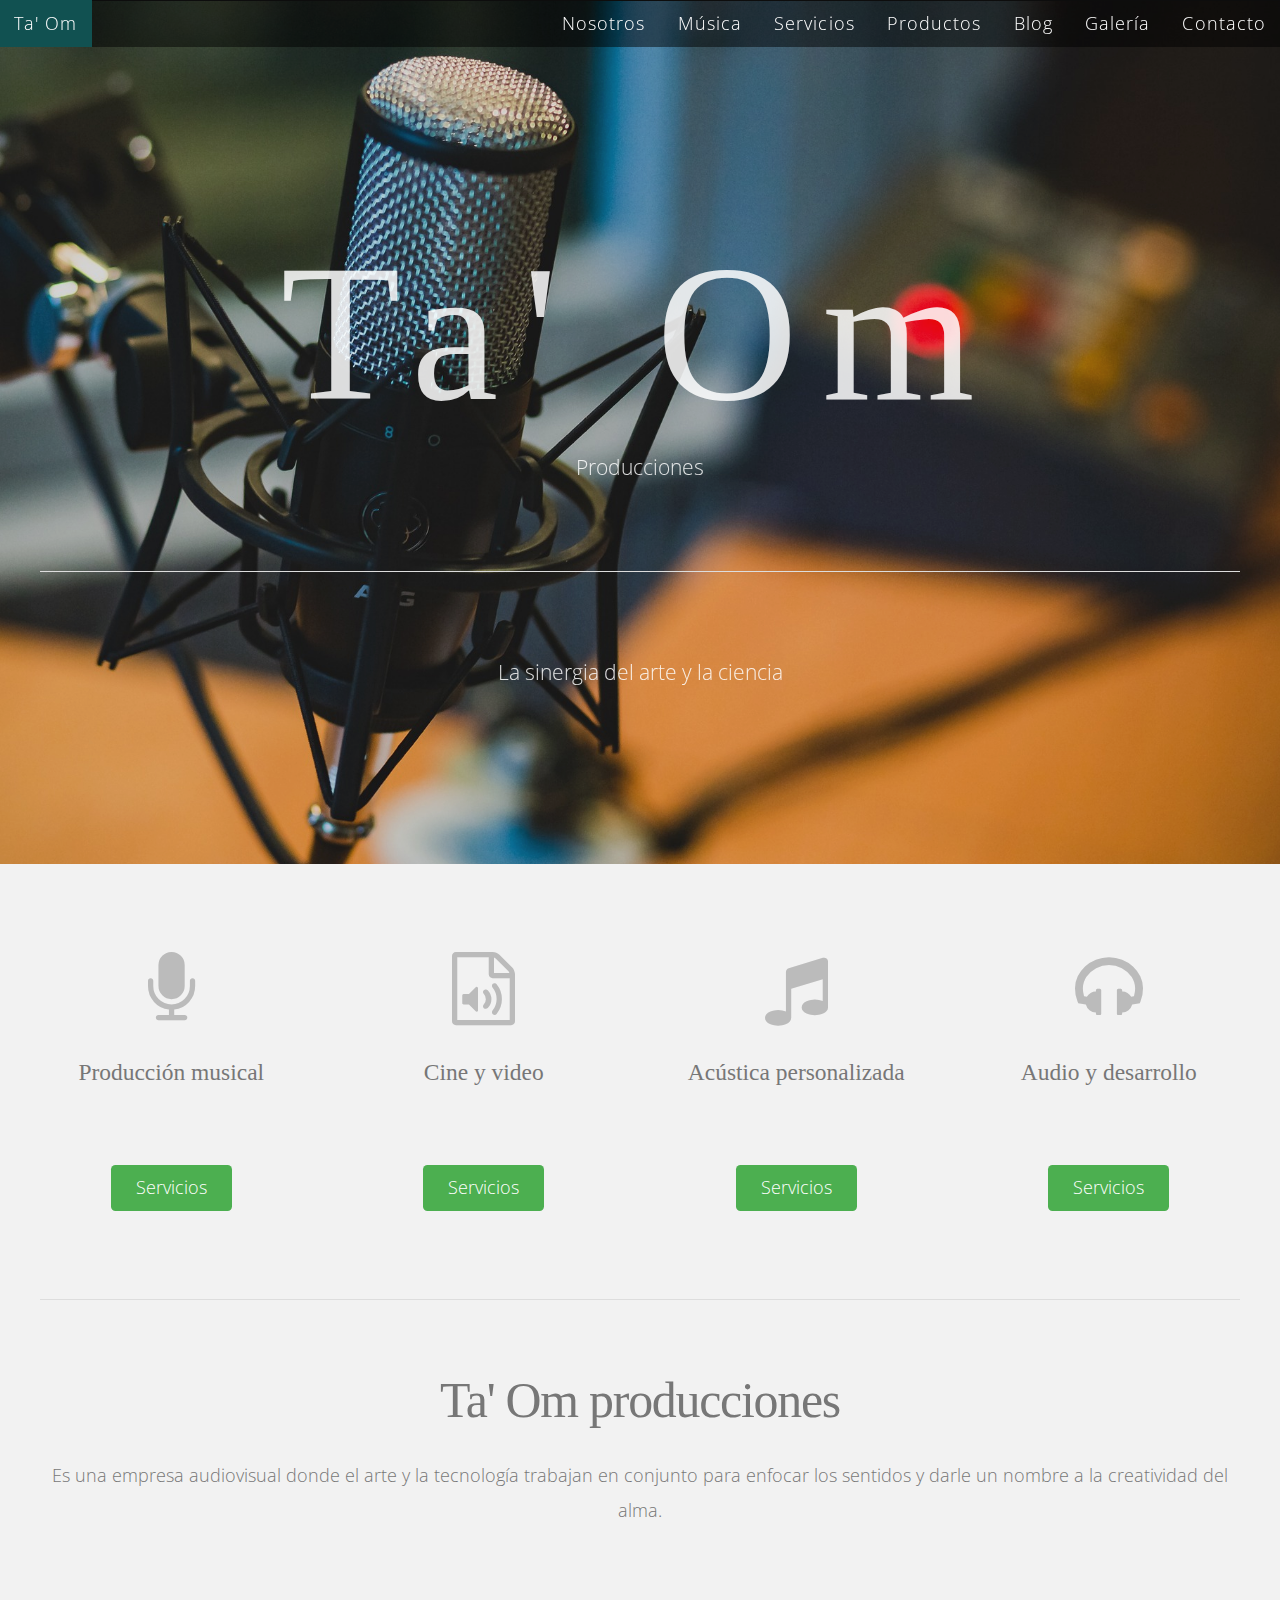
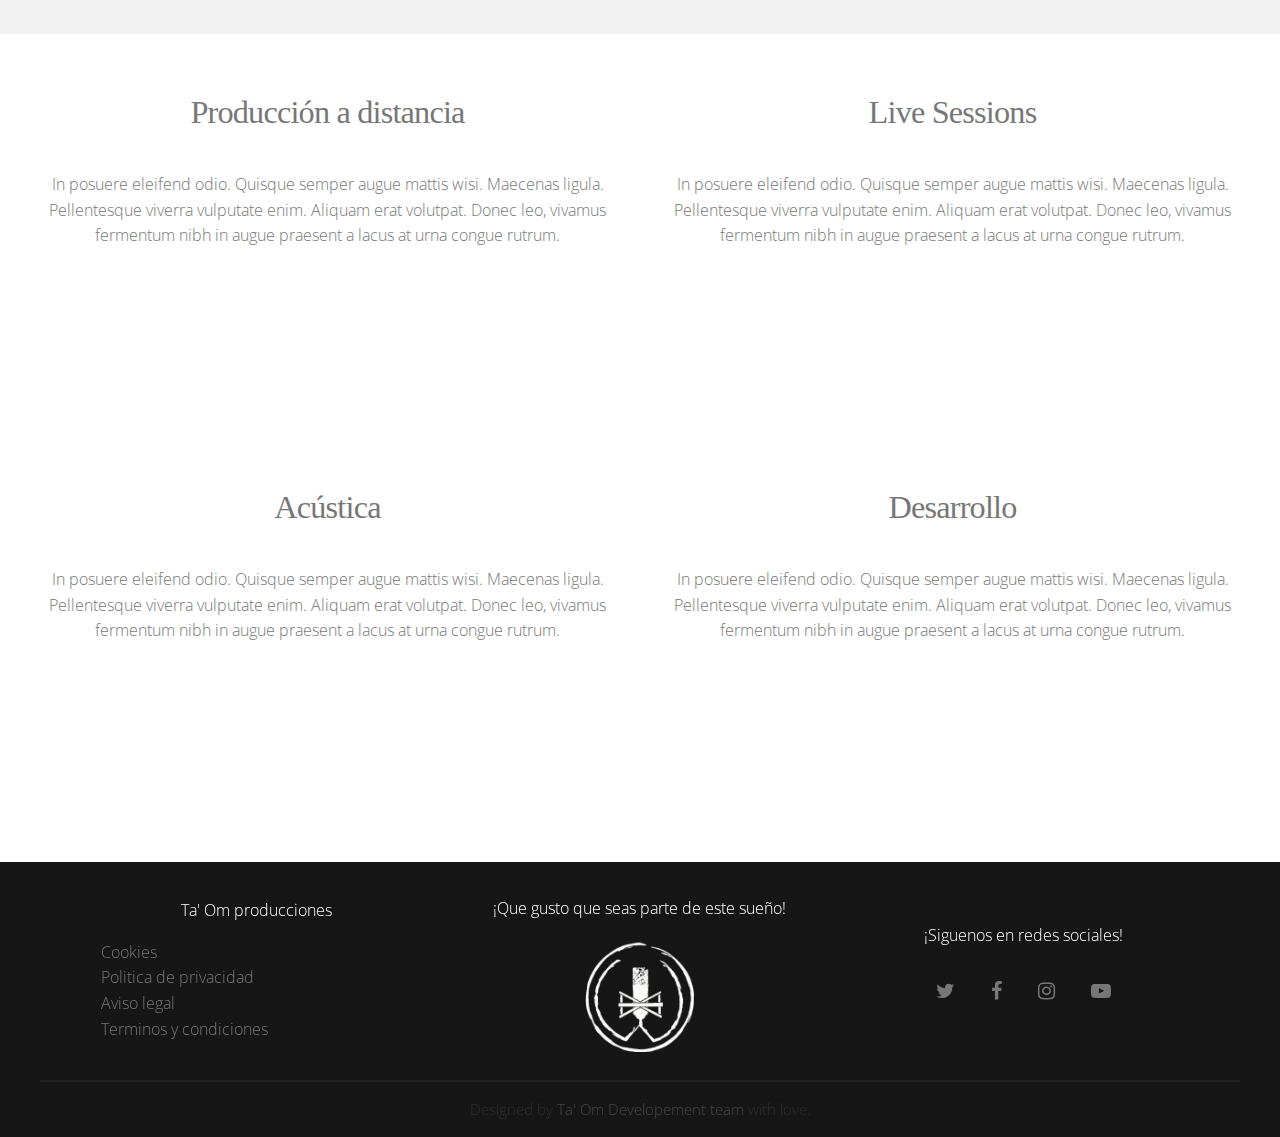
<file: index.html>
<!DOCTYPE HTML>
<!--
	Linear by TEMPLATED
    templated.co @templatedco
    Released for free under the Creative Commons Attribution 3.0 license (templated.co/license)
-->
<html lang="es">
	<head>
		<title>Ta' Om Producciones</title>
		<link rel="shortcut icon" href="images/ico_taom.png" type="image/png">
		<meta http-equiv="content-type" content="text/html; charset=utf-8" />
		<meta name="description" content="" />
		<meta name="keywords" content="" />
		<link href='http://fonts.googleapis.com/css?family=Roboto:400,100,300,700,500,900' rel='stylesheet' type='text/css'>

		<link href='https://fonts.googleapis.com/css?family=Lustria' rel='stylesheet'>
		<link href='https://fonts.googleapis.com/css?family=Open Sans' rel='stylesheet'>

		<script src="http://ajax.googleapis.com/ajax/libs/jquery/1.11.0/jquery.min.js"></script>
		<script src="js/skel.min.js"></script>
		<script src="js/skel-panels.min.js"></script>
		<script src="js/init.js"></script>
		<link rel="stylesheet" href="css/font-awesome-4.7.0/css/font-awesome.min.css">
		<noscript>
			<link rel="stylesheet" href="css/skel-noscript.css" />
			<link rel="stylesheet" href="css/style.css" />
			<link rel="stylesheet" href="css/style-desktop.css" />
		</noscript>
	</head>
	<body class="homepage">

	<!-- Header -->
		<div id="header">
			<div id="nav-wrapper">
				<!-- Nav -->
				<nav id="nav">
					<ul>
						<li style="float:left"><a href="index.html">Ta' Om</a></li>
						<li><a href="nosotros.html">Nosotros</a></li>
						<li><a href="left-sidebar.html">M&uacute;sica</a></li>
						<li><a href="servicios.html">Servicios</a></li>
						<li><a href="left-sidebar.html">Productos </a></li>
						<li><a href="left-sidebar.html">Blog </a></li>
						<li><a href="galeria.html">Galer&iacute;a </a></li>
						<li><a href="contacto.html">Contacto </a></li>
						<!--
						<li><a href="right-sidebar.html">Right Sidebar</a></li>
						<li><a href="no-sidebar.html">No Sidebar</a></li>
						-->
					</ul>
				</nav>
			</div>
			<div class="container">

				<!-- Logo -->
				<div id="logo">
					<h1><a href="#">Ta' Om</a></h1>
					<span class="tag">Producciones</span>
					<hr class="esconder-celular">
					<span class="tag">La sinergia del arte y la ciencia</span>
				</div>
			</div>
		</div>

	<!-- Featured -->
		<div id="featured">
			<div class="container">

				<div class="row">
					<section class="3u">
						<span class="pennant"><span class="fa fa-microphone"></span></span>
						<h3>Producción musical</h3>
						<p></p>
						<a href="servicios.html#audio" class="button button-style1">Servicios</a>
					</section>
					<section class="3u">
						<span class="pennant"><span class="fa fa-file-audio-o"></span></span>
						<h3>Cine y video</h3>
						<p></p>
						<a href="servicios.html#video" class="button button-style1">Servicios</a>
					</section>
					<section class="3u">
						<span class="pennant"><span class="fa fa-music"></span></span>
						<h3>Acústica personalizada</h3>
						<p></p>
						<a href="servicios.html#acustica" class="button button-style1">Servicios</a>
					</section>
					<section class="3u">
						<span class="pennant"><span class="fa fa-headphones"></span></span>
						<h3>Audio y desarrollo</h3>
						<p></p>
						<a href="servicios.html#dev" class="button button-style1">Servicios</a>
					</section>
				</div>
				<hr />
				<header>
					<h2>Ta' Om producciones</h2>
				</header>
				<p>Es una empresa audiovisual donde el arte y la tecnología trabajan en conjunto para enfocar los sentidos y darle un nombre a la creatividad del alma.</p>

			</div>
		</div>

	<!-- Main -->
		<div id="main">
			<div id="content" class="container">

				<div class="row">
					<section class="6u">
						<header>
							<h2>Producción a distancia</h2>
						</header>
						<p>In posuere eleifend odio. Quisque semper augue mattis wisi. Maecenas ligula. Pellentesque viverra vulputate enim. Aliquam erat volutpat. Donec leo, vivamus fermentum nibh in augue praesent a lacus at urna congue rutrum.</p>
						<iframe src="https://www.youtube.com/embed/-Dm4bXw4LS4" frameborder="0" allow="accelerometer; autoplay; encrypted-media; gyroscope; picture-in-picture" allowfullscreen></iframe>
					</section>
					<section class="6u">
						<header>
							<h2>Live Sessions</h2>
						</header>
						<p>In posuere eleifend odio. Quisque semper augue mattis wisi. Maecenas ligula. Pellentesque viverra vulputate enim. Aliquam erat volutpat. Donec leo, vivamus fermentum nibh in augue praesent a lacus at urna congue rutrum.</p>
						<iframe src="https://www.youtube.com/embed/-Dm4bXw4LS4" frameborder="0" allow="accelerometer; autoplay; encrypted-media; gyroscope; picture-in-picture" allowfullscreen></iframe>
					</section>
				</div>

				<div class="row">
					<section class="6u">
						<header>
							<h2>Acústica</h2>
						</header>
						<p>In posuere eleifend odio. Quisque semper augue mattis wisi. Maecenas ligula. Pellentesque viverra vulputate enim. Aliquam erat volutpat. Donec leo, vivamus fermentum nibh in augue praesent a lacus at urna congue rutrum.</p>
						<iframe src="https://www.youtube.com/embed/-Dm4bXw4LS4" frameborder="0" allow="accelerometer; autoplay; encrypted-media; gyroscope; picture-in-picture" allowfullscreen></iframe>
					</section>
					<section class="6u">
						<header>
							<h2>Desarrollo</h2>
						</header>
						<p>In posuere eleifend odio. Quisque semper augue mattis wisi. Maecenas ligula. Pellentesque viverra vulputate enim. Aliquam erat volutpat. Donec leo, vivamus fermentum nibh in augue praesent a lacus at urna congue rutrum.</p>
						<div class="video-ratio">
							<iframe src="https://www.youtube.com/embed/rjZGgtuK8Z8" frameborder="0" allow="accelerometer; autoplay; encrypted-media; gyroscope; picture-in-picture" allowfullscreen></iframe>
						</div>
					</section>
				</div>

			</div>
		</div>

	<!-- Tweet

		<div id="tweet">
			<div class="container">
				<section>
					<blockquote>&ldquo;In posuere eleifend odio. Quisque semper augue mattis wisi. Maecenas ligula. Pellentesque viverra vulputate enim. Aliquam erat volutpat.&rdquo;</blockquote>
				</section>
			</div>
		</div>
-->

	<!-- Footer -->
	<footer class="cont-foot">
		<div class="container">
			<div id="info-footer">
					<div class="footer-section">

						<div class="footer-section-1">
							<p class="title">Ta' Om producciones</p>
							<ul>
								<li><a href="#">Cookies</a></li>
								<li><a href="#">Politica de privacidad</a></li>
								<li><a href="#">Aviso legal</a></li>
								<li><a href="#">Terminos y condiciones</a></li>
							</ul>
						</div>

					<div class="footer-section-2">
						<p class="title">¡Que gusto que seas parte de este sueño!</p>
						<div align="center">
								<img src="images/taomcirculo.png" width="50%" height="50%">
						</div>
					</div>

						<div class="footer-section-3">
							<p class="title">¡Siguenos en redes sociales!</p>
							<ul align="center">
								<li><a href="https://twitter.com/om_ta" class="fa fa-twitter"></a></li>
								<li><a href="https://www.facebook.com/TaOmProducciones" class="fa fa-facebook"></a></li>
								<li><a href="https://www.instagram.com/taomproducciones/" class="fa fa-instagram"></a></li>
								<li><a href="https://www.youtube.com/channel/UCW76cv77NUIokpb21I_YtLA" class="fa fa-youtube-play"></a></li>
							</ul>
						</div>
					</div>
			</div>
		</div>

	<!-- Copyright -->
		<div id="copyright">
			<div class="container">
				Designed by <a href="http:www.github.com/taom-producciones/">Ta' Om Developement team</a> with love.
				<!--Images: <a href="http://unsplash.com">Unsplash</a>
				(<a href="http://unsplash.com/cc0">CC0</a>) -->
			</div>
		</div>
	</footer>
	</body>
</html>
</file>
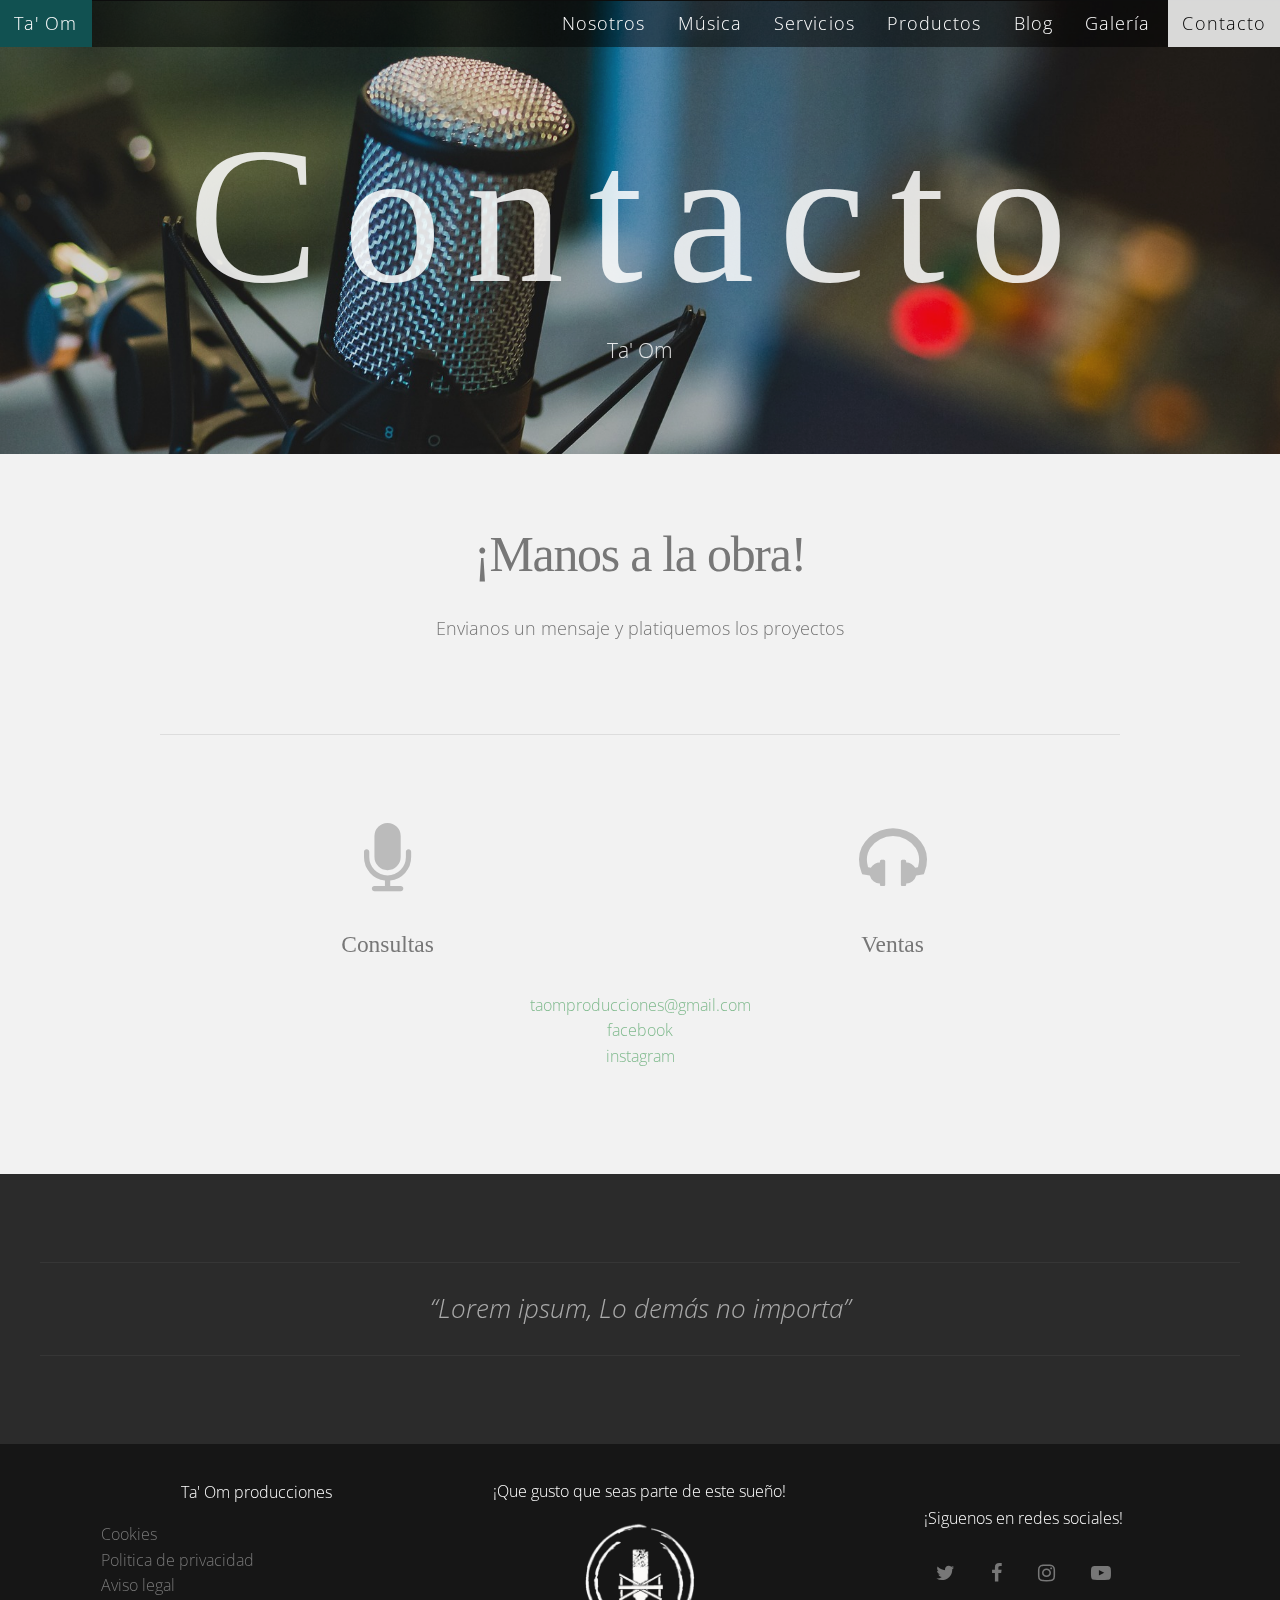
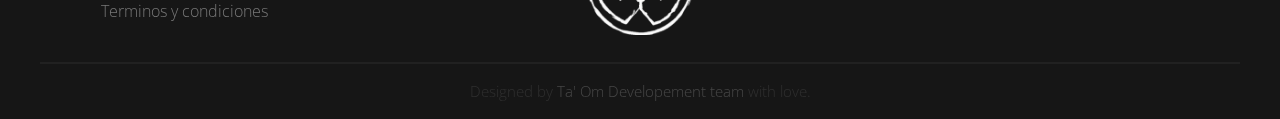
<file: contacto.html>
<!DOCTYPE HTML>
<!--
	Linear by TEMPLATED
    templated.co @templatedco
    Released for free under the Creative Commons Attribution 3.0 license (templated.co/license)
-->
<html lag="es">
	<head>
		<title>Ta' Om Producciones</title>
		<link rel="shortcut icon" href="images/ico_taom.png" type="image/png">
		<meta http-equiv="content-type" content="text/html; charset=utf-8" />
		<meta name="description" content="" />
		<meta name="keywords" content="" />
		<link href='http://fonts.googleapis.com/css?family=Roboto:400,100,300,700,500,900' rel='stylesheet' type='text/css'>

		<link href='https://fonts.googleapis.com/css?family=Lustria' rel='stylesheet'>
		<link href='https://fonts.googleapis.com/css?family=Open Sans' rel='stylesheet'>

		<script src="http://ajax.googleapis.com/ajax/libs/jquery/1.11.0/jquery.min.js"></script>
		<script src="js/skel.min.js"></script>
		<script src="js/skel-panels.min.js"></script>
		<script src="js/init.js"></script>
		<link rel="stylesheet" href="css/font-awesome-4.7.0/css/font-awesome.min.css">
		<noscript>
			<link rel="stylesheet" href="css/skel-noscript.css" />
			<link rel="stylesheet" href="css/style.css" />
			<link rel="stylesheet" href="css/style-desktop.css" />
		</noscript>
	</head>
	<body>

	<!-- Header -->
	<div id="header">
		<div id="nav-wrapper">
			<!-- Nav -->
			<nav id="nav">
				<ul>
					<li style="float:left"><a href="index.html">Ta' Om</a></li>
					<li><a href="nosotros.html">Nosotros</a></li>
					<li><a href="left-sidebar.html">M&uacute;sica</a></li>
					<li><a href="servicios.html">Servicios</a></li>
					<li><a href="left-sidebar.html">Productos </a></li>
					<li><a href="left-sidebar.html">Blog </a></li>
					<li><a href="galeria.html">Galer&iacute;a </a></li>
					<li class="active"><a href="contacto.html">Contacto </a></li>
					<!--
					<li><a href="right-sidebar.html">Right Sidebar</a></li>
					<li><a href="no-sidebar.html">No Sidebar</a></li>
					-->
				</ul>
			</nav>
		</div>
		<div class="container">

			<!-- Logo -->
			<div id="logo">
				<h1><a href="#">Contacto</a></h1>
				<span class="tag">Ta' Om</span>
			</div>
		</div>
	</div>
	<!-- Header -->

<div class="main-contact">
	<!-- Featured -->
		<div id="featured">
			<div class="container-contact">
				<header>
					<h2>¡Manos a la obra!</h2>
				</header>
				<p>Envianos un mensaje y platiquemos los proyectos</p>
				<hr />
				<div class="row">
					<section class="col-contact">
						<span class="pennant"><span class="fa fa-microphone"></span></span>
						<h3>Consultas</h3>
					</section>
					<section class="col-contact">
						<span class="pennant"><span class="fa fa-headphones"></span></span>
						<h3>Ventas</h3>
						<ul>
						</ul>
					</section>
				</div>
				<ul>
					<li><a href="mailto:taomproducciones@gmail.com">taomproducciones@gmail.com</a></li>
					<li><a href="https://www.facebook.com/TaOmProducciones/">facebook</a> </li>
					<li><a href="https://www.instagram.com/taomproducciones/">instagram</a> </li>
				</ul>
			</div>
		</div>
</div>

	<!-- Tweet -->
		<div id="tweet">
			<div class="container">
				<section>
					<blockquote>&ldquo;Lorem ipsum, Lo demás no importa&rdquo;</blockquote>
				</section>
			</div>
		</div>
	<!-- /Tweet -->

	<!-- Footer -->
	<footer class="cont-foot">
		<div class="container">
			<div id="info-footer">
					<div class="footer-section">

						<div class="footer-section-1">
							<p class="title">Ta' Om producciones</p>
							<ul>
								<li><a href="#">Cookies</a></li>
								<li><a href="#">Politica de privacidad</a></li>
								<li><a href="#">Aviso legal</a></li>
								<li><a href="#">Terminos y condiciones</a></li>
							</ul>
						</div>

					<div class="footer-section-2">
						<p class="title">¡Que gusto que seas parte de este sueño!</p>
						<div align="center">
								<img src="images/taomcirculo.png" width="50%" height="50%">
						</div>
					</div>

						<div class="footer-section-3">
							<p class="title">¡Siguenos en redes sociales!</p>
							<ul align="center">
								<li><a href="https://twitter.com/om_ta" class="fa fa-twitter"></a></li>
								<li><a href="https://www.facebook.com/TaOmProducciones" class="fa fa-facebook"></a></li>
								<li><a href="https://www.instagram.com/taomproducciones/" class="fa fa-instagram"></a></li>
								<li><a href="https://www.youtube.com/channel/UCW76cv77NUIokpb21I_YtLA" class="fa fa-youtube-play"></a></li>
							</ul>
						</div>
					</div>
			</div>
		</div>

	<!-- Copyright -->
		<div id="copyright">
			<div class="container">
				Designed by <a href="http:www.github.com/taom-producciones/">Ta' Om Developement team</a> with love.
				<!--Images: <a href="http://unsplash.com">Unsplash</a>
				(<a href="http://unsplash.com/cc0">CC0</a>) -->
			</div>
		</div>
	</footer>


	</body>
</html>
</file>
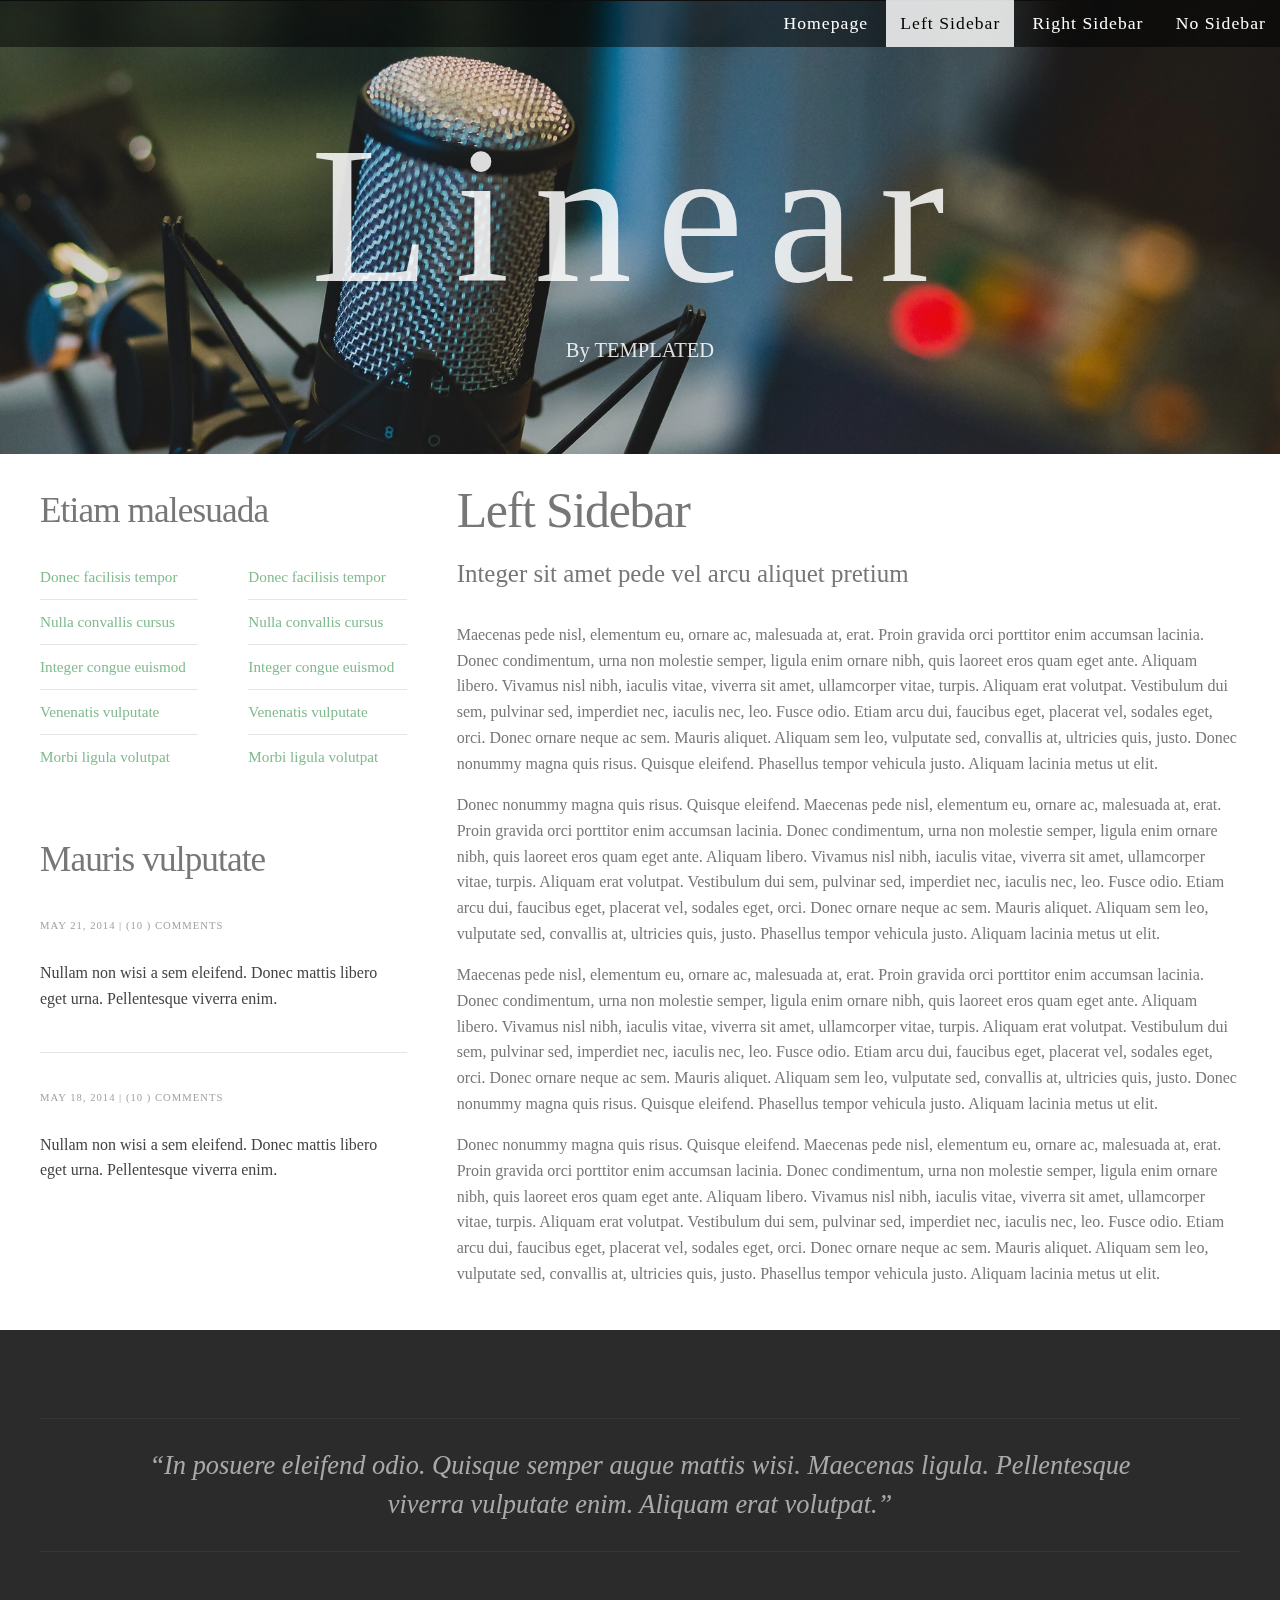
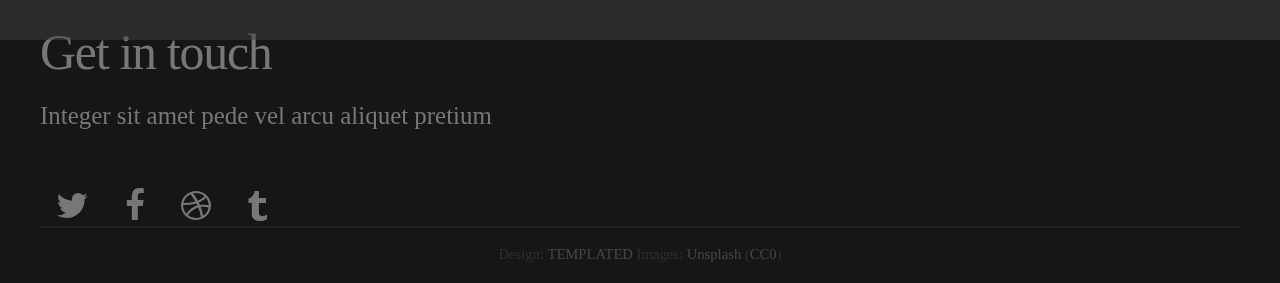
<file: left-sidebar.html>
<!DOCTYPE HTML>
<!--
	Linear by TEMPLATED
    templated.co @templatedco
    Released for free under the Creative Commons Attribution 3.0 license (templated.co/license)
-->
<html>
	<head>
		<title>Linear by TEMPLATED</title>
		<meta http-equiv="content-type" content="text/html; charset=utf-8" />
		<meta name="description" content="" />
		<meta name="keywords" content="" />
		<link href='http://fonts.googleapis.com/css?family=Roboto:400,100,300,700,500,900' rel='stylesheet' type='text/css'>
		<script src="http://ajax.googleapis.com/ajax/libs/jquery/1.11.0/jquery.min.js"></script>
		<script src="js/skel.min.js"></script>
		<script src="js/skel-panels.min.js"></script>
		<script src="js/init.js"></script>
		<noscript>
			<link rel="stylesheet" href="css/skel-noscript.css" />
			<link rel="stylesheet" href="css/style.css" />
			<link rel="stylesheet" href="css/style-desktop.css" />
		</noscript>
	</head>
	<body>

	<!-- Header -->
		<div id="header">
			<div id="nav-wrapper"> 
				<!-- Nav -->
				<nav id="nav">
					<ul>
						<li><a href="index.html">Homepage</a></li>
						<li class="active"><a href="left-sidebar.html">Left Sidebar</a></li>
						<li><a href="right-sidebar.html">Right Sidebar</a></li>
						<li><a href="no-sidebar.html">No Sidebar</a></li>
					</ul>
				</nav>
			</div>
			<div class="container"> 
				
				<!-- Logo -->
				<div id="logo">
					<h1><a href="#">Linear</a></h1>
					<span class="tag">By TEMPLATED</span>
				</div>
			</div>
		</div>
	<!-- Header --> 

	<!-- Main -->
		<div id="main">
			<div class="container">
				<div class="row">

					<!-- Sidebar -->
					<div id="sidebar" class="4u">
						<section>
							<header>
								<h2>Etiam malesuada</h2>
							</header>
							<div class="row">
								<section class="6u">
									<ul class="default">
										<li><a href="#">Donec facilisis tempor</a></li>
										<li><a href="#">Nulla convallis cursus</a></li>
										<li><a href="#">Integer congue euismod</a></li>
										<li><a href="#">Venenatis vulputate</a></li>
										<li><a href="#">Morbi ligula volutpat</a></li>
									</ul>
								</section>
								<section class="6u">
									<ul class="default">
										<li><a href="#">Donec facilisis tempor</a></li>
										<li><a href="#">Nulla convallis cursus</a></li>
										<li><a href="#">Integer congue euismod</a></li>
										<li><a href="#">Venenatis vulputate</a></li>
										<li><a href="#">Morbi ligula volutpat</a></li>
									</ul>
								</section>
							</div>
						</section>
						<section>
							<header>
								<h2>Mauris vulputate</h2>
							</header>
							<ul class="style">
								<li>
									<p class="posted">May 21, 2014  |  (10 )  Comments</p>
									<p><a href="#">Nullam non wisi a sem eleifend. Donec mattis libero eget urna. Pellentesque viverra enim.</a></p>
								</li>
								<li>
									<p class="posted">May 18, 2014  |  (10 )  Comments</p>
									<p><a href="#">Nullam non wisi a sem eleifend. Donec mattis libero eget urna. Pellentesque viverra enim.</a></p>
								</li>
							</ul>
						</section>
					</div>
					
					<!-- Content -->
					<div id="content" class="8u skel-cell-important">
						<section>
							<header>
								<h2>Left Sidebar</h2>
								<span class="byline">Integer sit amet pede vel arcu aliquet pretium</span>
							</header>
							<p>Maecenas pede nisl, elementum eu, ornare ac, malesuada at, erat. Proin gravida orci porttitor enim accumsan lacinia. Donec condimentum, urna non molestie semper, ligula enim ornare nibh, quis laoreet eros quam eget ante. Aliquam libero. Vivamus nisl nibh, iaculis vitae, viverra sit amet, ullamcorper vitae, turpis. Aliquam erat volutpat. Vestibulum dui sem, pulvinar sed, imperdiet nec, iaculis nec, leo. Fusce odio. Etiam arcu dui, faucibus eget, placerat vel, sodales eget, orci. Donec ornare neque ac sem. Mauris aliquet. Aliquam sem leo, vulputate sed, convallis at, ultricies quis, justo. Donec nonummy magna quis risus. Quisque eleifend. Phasellus tempor vehicula justo. Aliquam lacinia metus ut elit.</p>
							<p>Donec nonummy magna quis risus. Quisque eleifend. Maecenas pede nisl, elementum eu, ornare ac, malesuada at, erat. Proin gravida orci porttitor enim accumsan lacinia. Donec condimentum, urna non molestie semper, ligula enim ornare nibh, quis laoreet eros quam eget ante. Aliquam libero. Vivamus nisl nibh, iaculis vitae, viverra sit amet, ullamcorper vitae, turpis. Aliquam erat volutpat. Vestibulum dui sem, pulvinar sed, imperdiet nec, iaculis nec, leo. Fusce odio. Etiam arcu dui, faucibus eget, placerat vel, sodales eget, orci. Donec ornare neque ac sem. Mauris aliquet. Aliquam sem leo, vulputate sed, convallis at, ultricies quis, justo. Phasellus tempor vehicula justo. Aliquam lacinia metus ut elit.</p>
							<p>Maecenas pede nisl, elementum eu, ornare ac, malesuada at, erat. Proin gravida orci porttitor enim accumsan lacinia. Donec condimentum, urna non molestie semper, ligula enim ornare nibh, quis laoreet eros quam eget ante. Aliquam libero. Vivamus nisl nibh, iaculis vitae, viverra sit amet, ullamcorper vitae, turpis. Aliquam erat volutpat. Vestibulum dui sem, pulvinar sed, imperdiet nec, iaculis nec, leo. Fusce odio. Etiam arcu dui, faucibus eget, placerat vel, sodales eget, orci. Donec ornare neque ac sem. Mauris aliquet. Aliquam sem leo, vulputate sed, convallis at, ultricies quis, justo. Donec nonummy magna quis risus. Quisque eleifend. Phasellus tempor vehicula justo. Aliquam lacinia metus ut elit.</p>
							<p>Donec nonummy magna quis risus. Quisque eleifend. Maecenas pede nisl, elementum eu, ornare ac, malesuada at, erat. Proin gravida orci porttitor enim accumsan lacinia. Donec condimentum, urna non molestie semper, ligula enim ornare nibh, quis laoreet eros quam eget ante. Aliquam libero. Vivamus nisl nibh, iaculis vitae, viverra sit amet, ullamcorper vitae, turpis. Aliquam erat volutpat. Vestibulum dui sem, pulvinar sed, imperdiet nec, iaculis nec, leo. Fusce odio. Etiam arcu dui, faucibus eget, placerat vel, sodales eget, orci. Donec ornare neque ac sem. Mauris aliquet. Aliquam sem leo, vulputate sed, convallis at, ultricies quis, justo. Phasellus tempor vehicula justo. Aliquam lacinia metus ut elit.</p>
						</section>
					</div>

				</div>
			</div>
		</div>
	<!-- /Main -->

	<!-- Tweet -->
		<div id="tweet">
			<div class="container">
				<section>
					<blockquote>&ldquo;In posuere eleifend odio. Quisque semper augue mattis wisi. Maecenas ligula. Pellentesque viverra vulputate enim. Aliquam erat volutpat.&rdquo;</blockquote>
				</section>
			</div>
		</div>
	<!-- /Tweet -->

	<!-- Footer -->
		<div id="footer">
			<div class="container">
				<section>
					<header>
						<h2>Get in touch</h2>
						<span class="byline">Integer sit amet pede vel arcu aliquet pretium</span>
					</header>
					<ul class="contact">
						<li><a href="#" class="fa fa-twitter"><span>Twitter</span></a></li>
						<li class="active"><a href="#" class="fa fa-facebook"><span>Facebook</span></a></li>
						<li><a href="#" class="fa fa-dribbble"><span>Pinterest</span></a></li>
						<li><a href="#" class="fa fa-tumblr"><span>Google+</span></a></li>
					</ul>
				</section>
			</div>
		</div>
	<!-- /Footer -->

	<!-- Copyright -->
		<div id="copyright">
			<div class="container">
				Design: <a href="http://templated.co">TEMPLATED</a> Images: <a href="http://unsplash.com">Unsplash</a> (<a href="http://unsplash.com/cc0">CC0</a>)
			</div>
		</div>


	</body>
</html>
</file>
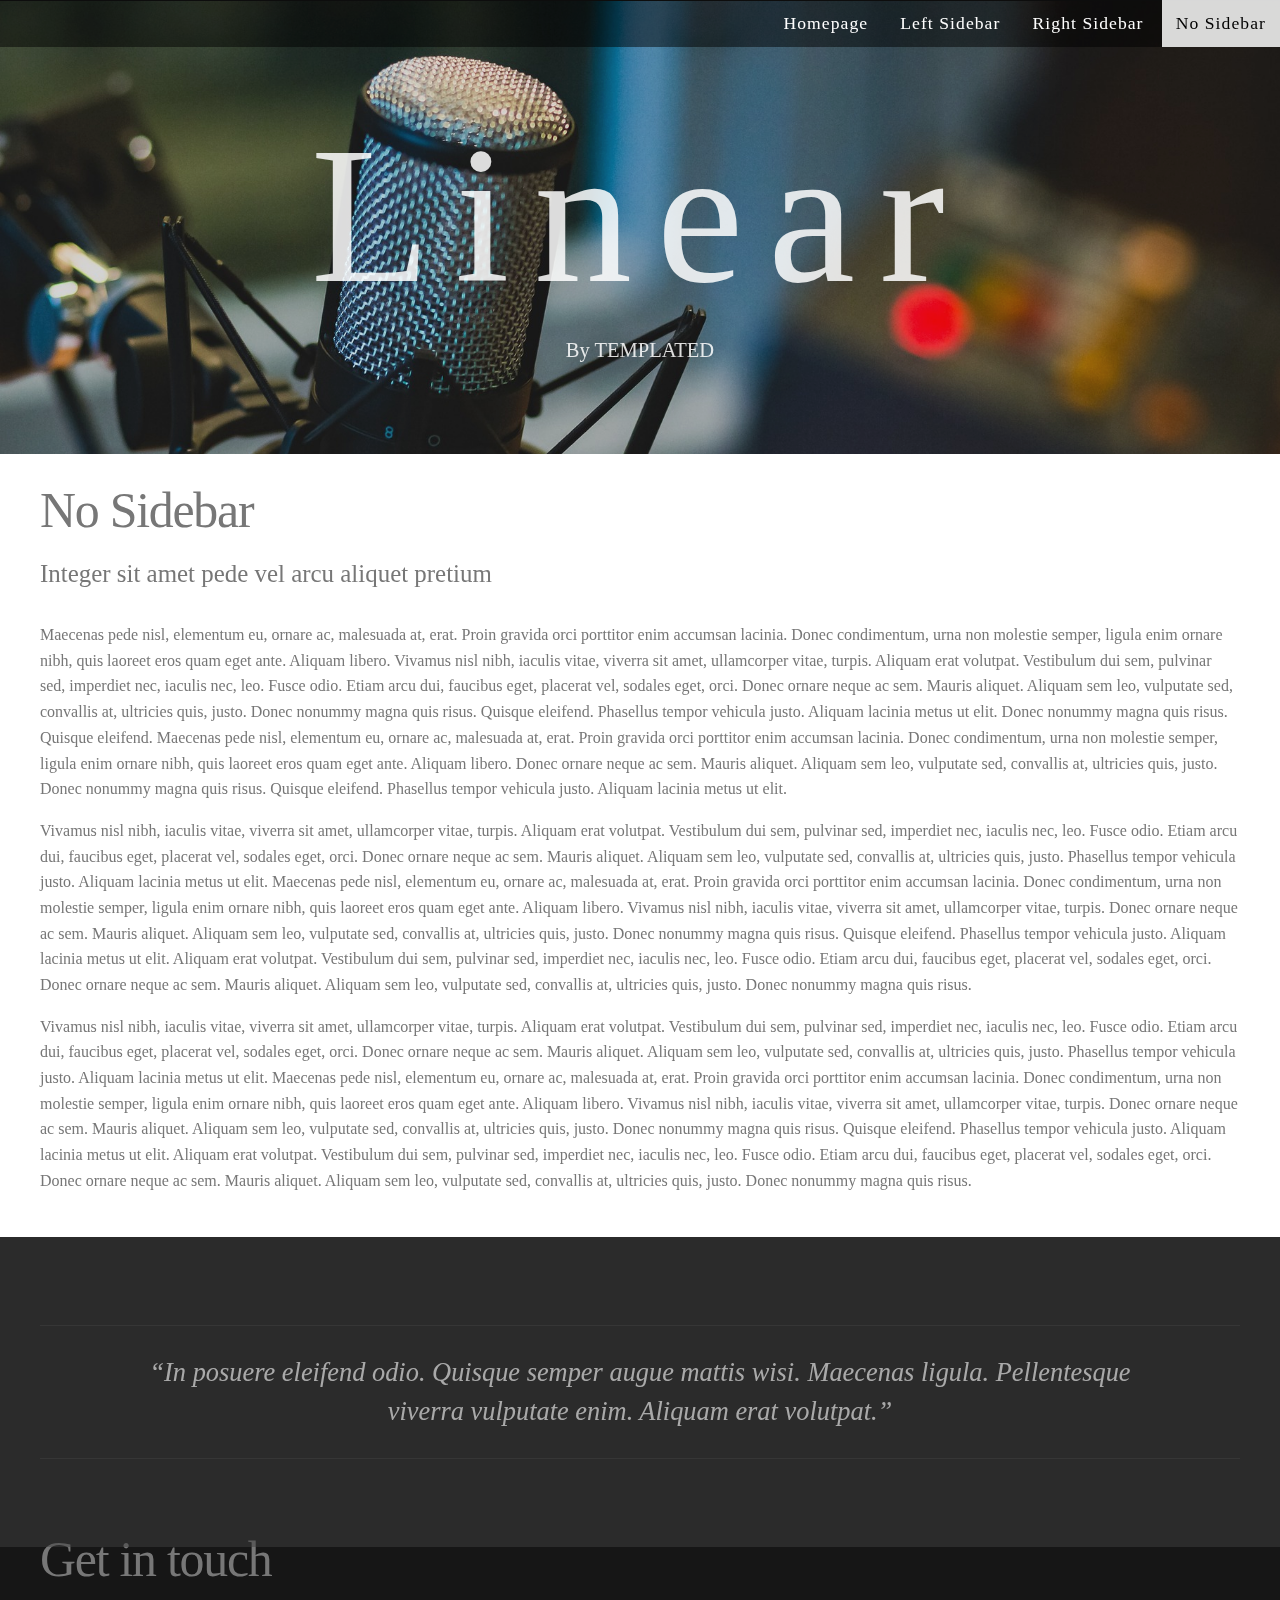
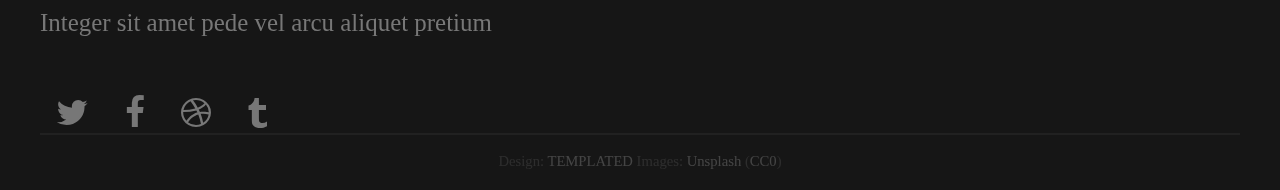
<file: no-sidebar.html>
<!DOCTYPE HTML>
<!--
	Linear by TEMPLATED
    templated.co @templatedco
    Released for free under the Creative Commons Attribution 3.0 license (templated.co/license)
-->
<html>
	<head>
		<title>Linear by TEMPLATED</title>
		<meta http-equiv="content-type" content="text/html; charset=utf-8" />
		<meta name="description" content="" />
		<meta name="keywords" content="" />
		<link href='http://fonts.googleapis.com/css?family=Roboto:400,100,300,700,500,900' rel='stylesheet' type='text/css'>
		<script src="http://ajax.googleapis.com/ajax/libs/jquery/1.11.0/jquery.min.js"></script>
		<script src="js/skel.min.js"></script>
		<script src="js/skel-panels.min.js"></script>
		<script src="js/init.js"></script>
		<noscript>
			<link rel="stylesheet" href="css/skel-noscript.css" />
			<link rel="stylesheet" href="css/style.css" />
			<link rel="stylesheet" href="css/style-desktop.css" />
		</noscript>
	</head>
	<body>

	<!-- Header -->
		<div id="header">
			<div id="nav-wrapper"> 
				<!-- Nav -->
				<nav id="nav">
					<ul>
						<li><a href="index.html">Homepage</a></li>
						<li><a href="left-sidebar.html">Left Sidebar</a></li>
						<li><a href="right-sidebar.html">Right Sidebar</a></li>
						<li class="active"><a href="no-sidebar.html">No Sidebar</a></li>
					</ul>
				</nav>
			</div>
			<div class="container"> 
				
				<!-- Logo -->
				<div id="logo">
					<h1><a href="#">Linear</a></h1>
					<span class="tag">By TEMPLATED</span>
				</div>
			</div>
		</div>
	<!-- Header --> 

	<!-- Main -->
		<div id="main">
			<div id="content" class="container">
				<section>
					<header>
						<h2>No Sidebar</h2>
						<span class="byline">Integer sit amet pede vel arcu aliquet pretium</span>
					</header>
					<p>Maecenas pede nisl, elementum eu, ornare ac, malesuada at, erat. Proin gravida orci porttitor enim accumsan lacinia. Donec condimentum, urna non molestie semper, ligula enim ornare nibh, quis laoreet eros quam eget ante. Aliquam libero. Vivamus nisl nibh, iaculis vitae, viverra sit amet, ullamcorper vitae, turpis. Aliquam erat volutpat. Vestibulum dui sem, pulvinar sed, imperdiet nec, iaculis nec, leo. Fusce odio. Etiam arcu dui, faucibus eget, placerat vel, sodales eget, orci. Donec ornare neque ac sem. Mauris aliquet. Aliquam sem leo, vulputate sed, convallis at, ultricies quis, justo. Donec nonummy magna quis risus. Quisque eleifend. Phasellus tempor vehicula justo. Aliquam lacinia metus ut elit. Donec nonummy magna quis risus. Quisque eleifend. Maecenas pede nisl, elementum eu, ornare ac, malesuada at, erat. Proin gravida orci porttitor enim accumsan lacinia. Donec condimentum, urna non molestie semper, ligula enim ornare nibh, quis laoreet eros quam eget ante. Aliquam libero. Donec ornare neque ac sem. Mauris aliquet. Aliquam sem leo, vulputate sed, convallis at, ultricies quis, justo. Donec nonummy magna quis risus. Quisque eleifend. Phasellus tempor vehicula justo. Aliquam lacinia metus ut elit.</p>
					<p>Vivamus nisl nibh, iaculis vitae, viverra sit amet, ullamcorper vitae, turpis. Aliquam erat volutpat. Vestibulum dui sem, pulvinar sed, imperdiet nec, iaculis nec, leo. Fusce odio. Etiam arcu dui, faucibus eget, placerat vel, sodales eget, orci. Donec ornare neque ac sem. Mauris aliquet. Aliquam sem leo, vulputate sed, convallis at, ultricies quis, justo. Phasellus tempor vehicula justo. Aliquam lacinia metus ut elit. Maecenas pede nisl, elementum eu, ornare ac, malesuada at, erat. Proin gravida orci porttitor enim accumsan lacinia. Donec condimentum, urna non molestie semper, ligula enim ornare nibh, quis laoreet eros quam eget ante. Aliquam libero. Vivamus nisl nibh, iaculis vitae, viverra sit amet, ullamcorper vitae, turpis. Donec ornare neque ac sem. Mauris aliquet. Aliquam sem leo, vulputate sed, convallis at, ultricies quis, justo. Donec nonummy magna quis risus. Quisque eleifend. Phasellus tempor vehicula justo. Aliquam lacinia metus ut elit. Aliquam erat volutpat. Vestibulum dui sem, pulvinar sed, imperdiet nec, iaculis nec, leo. Fusce odio. Etiam arcu dui, faucibus eget, placerat vel, sodales eget, orci. Donec ornare neque ac sem. Mauris aliquet. Aliquam sem leo, vulputate sed, convallis at, ultricies quis, justo. Donec nonummy magna quis risus.</p>
					<p>Vivamus nisl nibh, iaculis vitae, viverra sit amet, ullamcorper vitae, turpis. Aliquam erat volutpat. Vestibulum dui sem, pulvinar sed, imperdiet nec, iaculis nec, leo. Fusce odio. Etiam arcu dui, faucibus eget, placerat vel, sodales eget, orci. Donec ornare neque ac sem. Mauris aliquet. Aliquam sem leo, vulputate sed, convallis at, ultricies quis, justo. Phasellus tempor vehicula justo. Aliquam lacinia metus ut elit. Maecenas pede nisl, elementum eu, ornare ac, malesuada at, erat. Proin gravida orci porttitor enim accumsan lacinia. Donec condimentum, urna non molestie semper, ligula enim ornare nibh, quis laoreet eros quam eget ante. Aliquam libero. Vivamus nisl nibh, iaculis vitae, viverra sit amet, ullamcorper vitae, turpis. Donec ornare neque ac sem. Mauris aliquet. Aliquam sem leo, vulputate sed, convallis at, ultricies quis, justo. Donec nonummy magna quis risus. Quisque eleifend. Phasellus tempor vehicula justo. Aliquam lacinia metus ut elit. Aliquam erat volutpat. Vestibulum dui sem, pulvinar sed, imperdiet nec, iaculis nec, leo. Fusce odio. Etiam arcu dui, faucibus eget, placerat vel, sodales eget, orci. Donec ornare neque ac sem. Mauris aliquet. Aliquam sem leo, vulputate sed, convallis at, ultricies quis, justo. Donec nonummy magna quis risus.</p>							

				</section>
			</div>
		</div>
	<!-- /Main -->

	<!-- Tweet -->
		<div id="tweet">
			<div class="container">
				<section>
					<blockquote>&ldquo;In posuere eleifend odio. Quisque semper augue mattis wisi. Maecenas ligula. Pellentesque viverra vulputate enim. Aliquam erat volutpat.&rdquo;</blockquote>
				</section>
			</div>
		</div>
	<!-- /Tweet -->

	<!-- Footer -->
		<div id="footer">
			<div class="container">
				<section>
					<header>
						<h2>Get in touch</h2>
						<span class="byline">Integer sit amet pede vel arcu aliquet pretium</span>
					</header>
					<ul class="contact">
						<li><a href="#" class="fa fa-twitter"><span>Twitter</span></a></li>
						<li class="active"><a href="#" class="fa fa-facebook"><span>Facebook</span></a></li>
						<li><a href="#" class="fa fa-dribbble"><span>Pinterest</span></a></li>
						<li><a href="#" class="fa fa-tumblr"><span>Google+</span></a></li>
					</ul>
				</section>
			</div>
		</div>
	<!-- /Footer -->

	<!-- Copyright -->
		<div id="copyright">
			<div class="container">
				Design: <a href="http://templated.co">TEMPLATED</a> Images: <a href="http://unsplash.com">Unsplash</a> (<a href="http://unsplash.com/cc0">CC0</a>)
			</div>
		</div>


	</body>
</html>
</file>
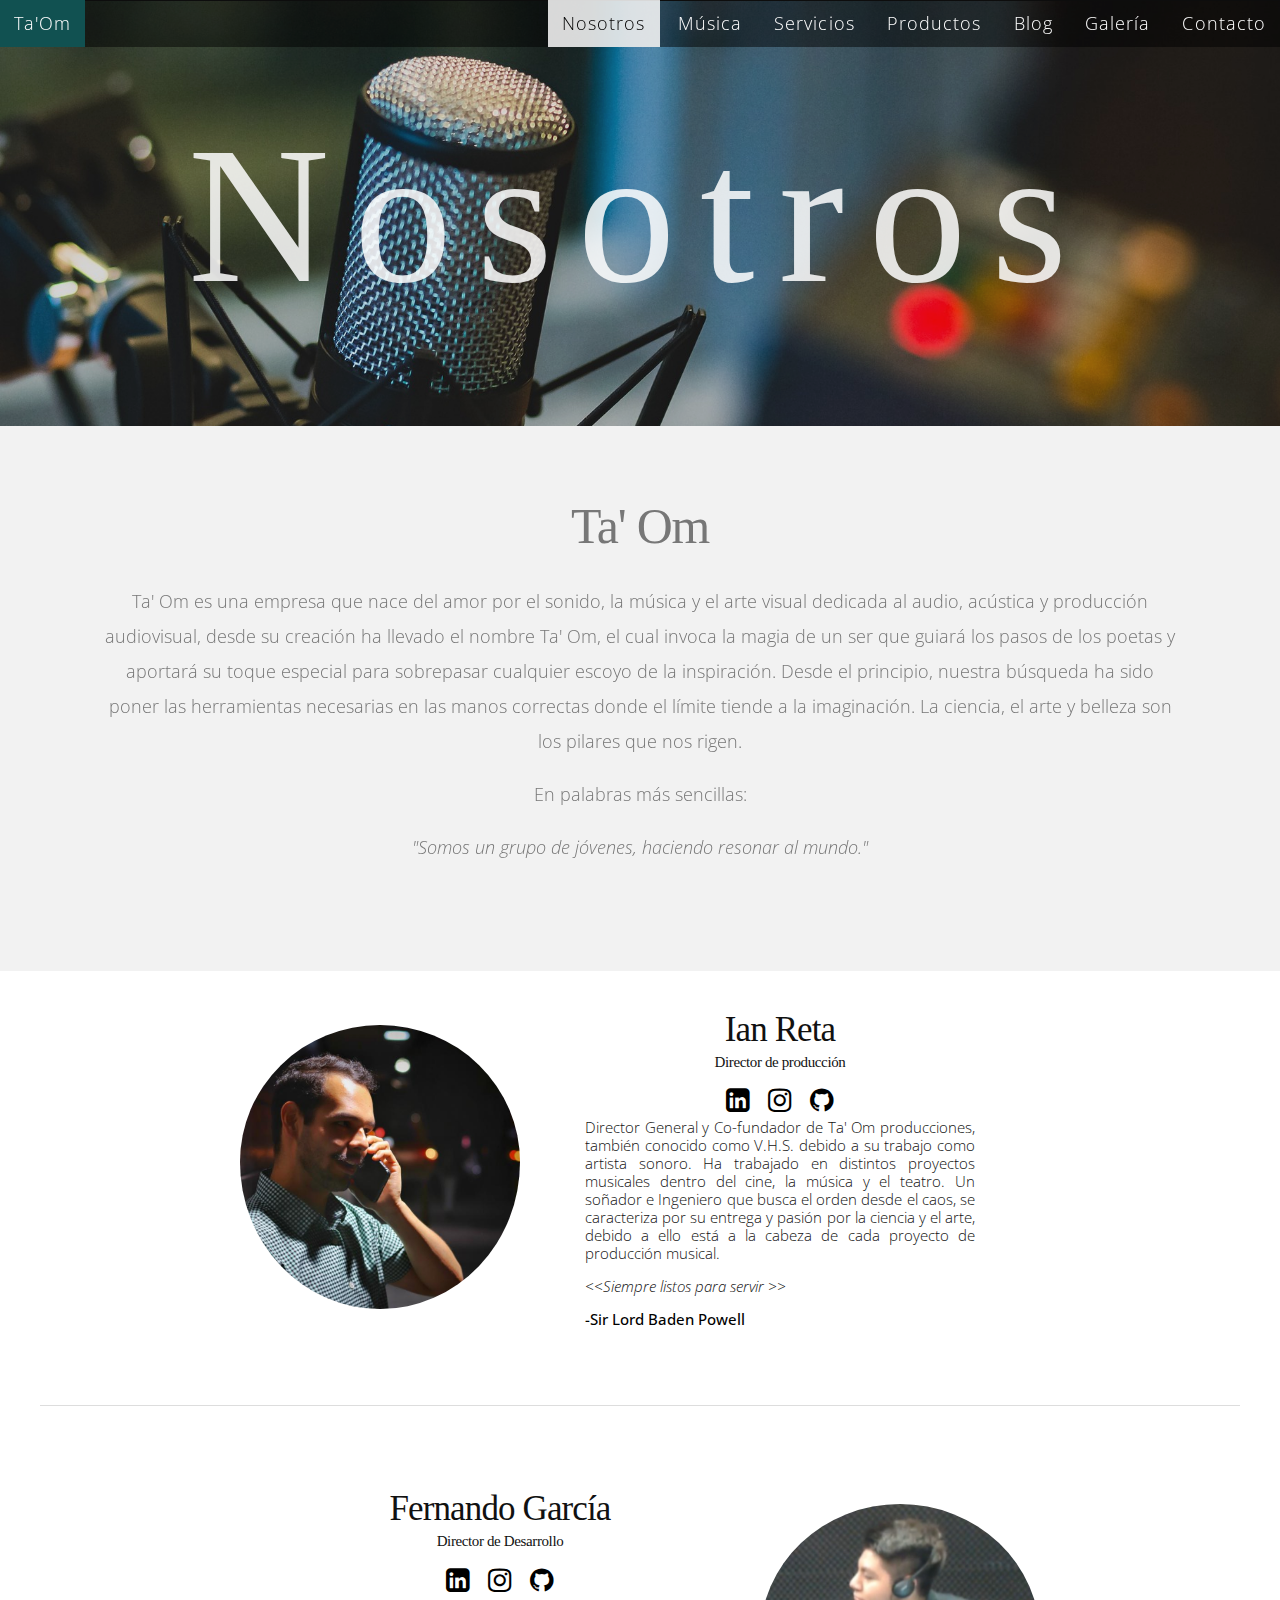
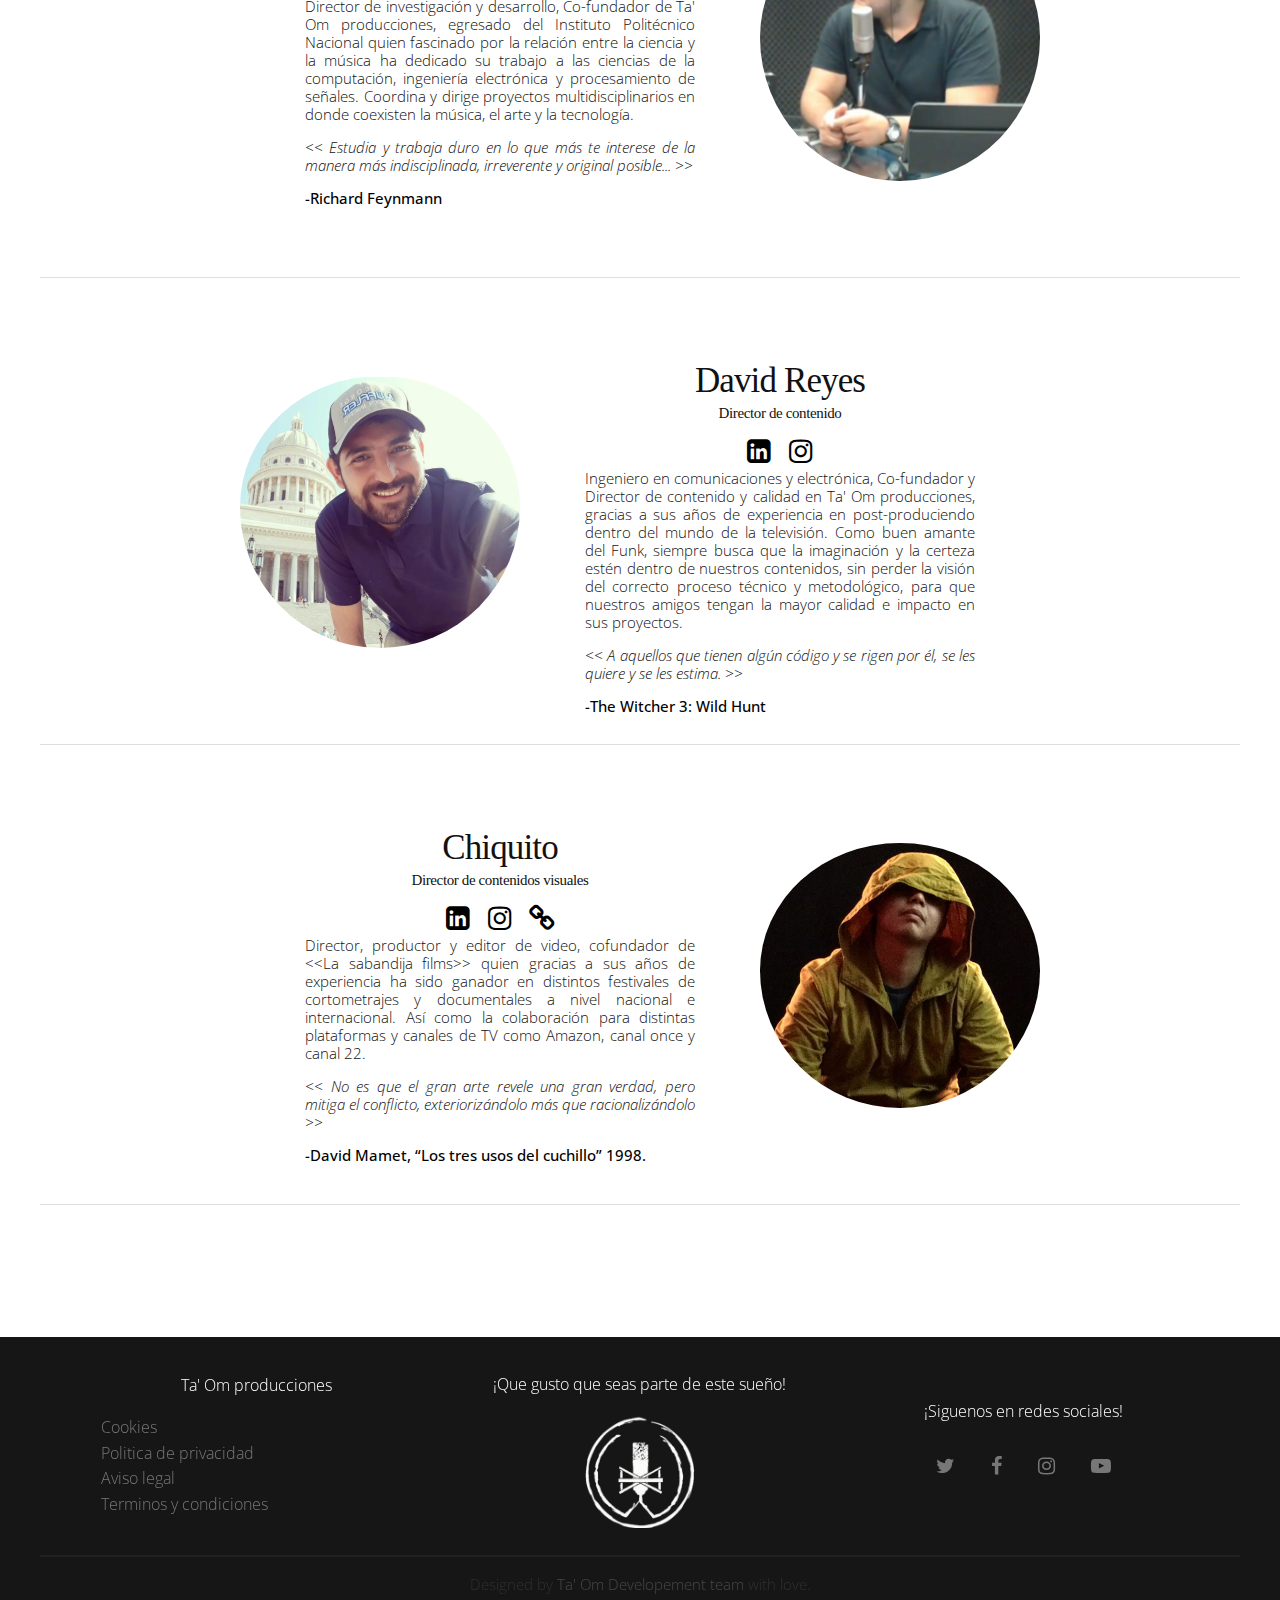
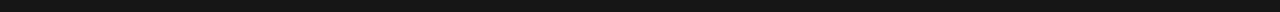
<file: nosotros.html>
<!DOCTYPE HTML>
<!--
	Linear by TEMPLATED
    templated.co @templatedco
    Released for free under the Creative Commons Attribution 3.0 license (templated.co/license)
-->
<html lang="es">
	<head>
		<title>Ta'Om - Nosotros</title>
		<link rel="shortcut icon" href="images/ico_taom.png" type="image/png">
		<meta http-equiv="content-type" content="text/html; charset=utf-8" />
		<meta name="description" content="" />
		<meta name="keywords" content="" />
		<meta name="viewport" content="width=device-width, initial-scale=1.0">
		<link href='http://fonts.googleapis.com/css?family=Roboto:400,100,300,700,500,900' rel='stylesheet' type='text/css'>

		<link href='https://fonts.googleapis.com/css?family=Lustria' rel='stylesheet'>
		<link href='https://fonts.googleapis.com/css?family=Open Sans' rel='stylesheet'>

		<script src="http://ajax.googleapis.com/ajax/libs/jquery/1.11.0/jquery.min.js"></script>
		<script src="js/skel.min.js"></script>
		<script src="js/skel-panels.min.js"></script>
		<script src="js/init.js"></script>

		<link rel="stylesheet" href="css/font-awesome-4.7.0/css/font-awesome.min.css">
		<noscript>
			<link rel="stylesheet" href="css/skel-noscript.css" />
			<link rel="stylesheet" href="css/style.css" />
			<link rel="stylesheet" href="css/style-desktop.css" />
		</noscript>
	</head>
	<body>

	<!-- Header -->
		<div id="header">
			<div id="nav-wrapper">
				<!-- Nav -->
				<nav id="nav">
					<ul>
						<li style="float:left"><a href="index.html">Ta'Om</a></li>
						<li class="active"><a href="nosotros.html">Nosotros</a></li>
						<li><a href="left-sidebar.html">M&uacute;sica</a></li>
						<li><a href="servicios.html">Servicios</a></li>
						<li><a href="left-sidebar.html">Productos </a></li>
						<li><a href="left-sidebar.html">Blog </a></li>
						<li><a href="galeria.html">Galer&iacute;a </a></li>
						<li><a href="left-sidebar.html">Contacto </a></li>
					</ul>
				</nav>
			</div>
			<div class="container">

				<!-- Logo -->
				<div id="logo">
					<h1><a href="#">Nosotros</a></h1>
					<!-- <span class="tag">Ta'Om</span>  -->
				</div>
			</div>
		</div>
	<!-- Header -->

	<!-- Main -->
	<div id="featured">
		<header>
			<h2>Ta' Om</h2>
		</header>
		<div class="centrar-texto-somos">
			<p>Ta' Om es una empresa que nace del amor por el sonido, la música y el arte visual dedicada al audio, acústica y producción audiovisual, desde su creación ha llevado el nombre Ta' Om, el cual invoca la magia de un ser que guiará los pasos de los poetas y aportará su toque especial para sobrepasar cualquier escoyo de la inspiración. Desde el principio, nuestra búsqueda ha sido poner las herramientas necesarias en las manos correctas donde el límite tiende a la imaginación. La ciencia, el arte y belleza son los pilares que nos rigen.</p>
			<p>En palabras más sencillas:</p>
			<p> <i>"Somos un grupo de jóvenes, haciendo resonar al mundo."</i> </p>
		</div>
	</div>
		<div id="main">
			<div id="content" class="container">

				<section>
					<div class="nosotros">
						<img class="img-avatar A" src="images/team/ian2.png" alt="Ian">
						<article class="img-info A">
							<h2 class="nombre">Ian Reta</h2>
							<h2 class="puesto">Director de producción</h2>

							<div class="socialmedia">
								<a href="https://www.linkedin.com/in/ianreta/" target="_blank"> <i class="fa fa-linkedin-square" aria-hidden="true"></i></a>
								<a href="https://www.instagram.com/ianreta/" target="_blank"><i class="fa fa-instagram" aria-hidden="true"></i></a>
								<!-- <a href="#"><i class="fa fa-link" aria-hidden="true"></i></a> -->
								<a href="https://github.com/Ian-Reta-VHS" target="_blank"><i class="fa fa-github" aria-hidden="true"></i></a>
							</div>

							<p>
								Director General y Co-fundador de Ta' Om producciones, también conocido como V.H.S. debido a su trabajo como artista sonoro. Ha trabajado en distintos proyectos musicales dentro del cine, la música y el teatro. Un soñador e Ingeniero que busca el orden desde el caos, se caracteriza por su entrega y pasión por la ciencia y el arte, debido a ello está a la cabeza de cada proyecto de producción musical.
							</p>
							<p>
								<em> &lt;&lt;Siempre listos para servir &gt;&gt; </em>
							</p>
							<p><b>-Sir Lord Baden Powell</b></p>
						</article>
					</div>
				</section>
<hr>

				<section>
					<div class="nosotros">
							<img class="img-avatar B" src="images/team/fer.png" alt="Fernando">
							<article class="img-info B">
							<h2 class="nombre">Fernando García</h2>
							<h2 class="puesto">Director de Desarrollo</h2>

							<div class="socialmedia">
								<a href="https://www.linkedin.com/in/fernando-garcia-de-la-cruz-6a78591a4/" target="_blank"> <i class="fa fa-linkedin-square" aria-hidden="true"></i></a>
								<a href="https://www.instagram.com/fergarciadlc/" target="_blank"><i class="fa fa-instagram" aria-hidden="true"></i></a>
								<a href="https://github.com/fergarciadlc" target="_blank"><i class="fa fa-github" aria-hidden="true"></i></a>
							</div>

							<p>
								Director de investigación y desarrollo, Co-fundador de Ta' Om producciones, egresado del Instituto Politécnico Nacional quien fascinado por la relación entre la ciencia y la música ha dedicado su trabajo a las ciencias de la computación, ingeniería electrónica y procesamiento de señales. Coordina y dirige proyectos multidisciplinarios en donde coexisten la música, el arte y la tecnología.
							</p>
							<p>
								<em>&lt;&lt;
									Estudia y trabaja duro en lo que más te interese de la manera más indisciplinada, irreverente y original posible...
									&gt;&gt; </em>
							</p>
							<p><b>-Richard Feynmann</b></p>
						</article>
					</div>
				</section>
<hr>
				<section>
					<div class="nosotros">
						<img class="img-avatar A" src="images/team/david.png" alt="David">
						<article class="img-info A">
							<h2 class="nombre">David Reyes</h2>
							<h2 class="puesto">Director de contenido</h2>

							<div class="socialmedia">
								<a href="https://www.linkedin.com/in/david-reyes-tomas-45448915b/" target="_blank"> <i class="fa fa-linkedin-square" aria-hidden="true"></i></a>
								<a href="https://www.instagram.com/davidrt_z/" target="_blank"><i class="fa fa-instagram" aria-hidden="true"></i></a>
							</div>

							<p>
								Ingeniero en comunicaciones y electrónica, Co-fundador y Director de contenido y calidad en Ta' Om producciones, gracias a sus años de experiencia en post-produciendo dentro del mundo de la televisión. Como buen amante del Funk, siempre busca que la imaginación y la certeza estén dentro de nuestros contenidos, sin perder la visión del correcto proceso técnico y metodológico, para que nuestros amigos tengan la mayor calidad e impacto en sus proyectos.
							</p>
							<p>
								<em>&lt;&lt;
									A aquellos que tienen algún código y se rigen por él, se les quiere y se les estima.
									&gt;&gt; </em>
							</p>
							<p><b>-The Witcher 3: Wild Hunt</b></p>
						</article>
					</div>
				</section>

<hr>
				<section>
					<div class="nosotros">
						<img class="img-avatar B" src="images/team/chiquito.png" alt="Chiquito">
						<article class="img-info B">
							<h2 class="nombre">Chiquito</h2>
							<h2 class="puesto">Director de contenidos visuales</h2>

							<div class="socialmedia">
								<a href="https://www.linkedin.com/in/c%C3%A9sar-iv%C3%A1n-chiquito-ch%C3%A1vez-069420124/" target="_blank"> <i class="fa fa-linkedin-square" aria-hidden="true"></i></a>
								<a href="https://www.instagram.com/cesarchiquitoch/" target="_blank"><i class="fa fa-instagram" aria-hidden="true"></i></a>
								<a href="https://lasabandija.com/" target="_blank"><i class="fa fa-link" aria-hidden="true"></i></a>
							</div>

							<p>
								Director, productor y editor de video, cofundador de &lt;&lt;La sabandija films&gt;&gt; quien gracias a sus años de experiencia ha sido ganador en distintos festivales de cortometrajes y documentales a nivel nacional e internacional. Así como la colaboración para distintas plataformas y canales de TV como Amazon, canal once y canal 22.
							</p>
							<p>
								<em>&lt;&lt;
									No es que el gran arte revele una gran verdad, pero mitiga el conflicto, exteriorizándolo más que racionalizándolo
								&gt;&gt; </em>
							</p>
							<p><b>-David Mamet, “Los tres usos del cuchillo” 1998.</b></p>
						</article>
					</div>
				</section>

<hr/>

			</div>
		</div>
<!-- Tweet -->


	<!-- Footer -->
	<footer class="cont-foot">
		<div class="container">
			<div id="info-footer">
					<div class="footer-section">

						<div class="footer-section-1">
							<p class="title">Ta' Om producciones</p>
							<ul>
								<li><a href="#">Cookies</a></li>
								<li><a href="#">Politica de privacidad</a></li>
								<li><a href="#">Aviso legal</a></li>
								<li><a href="#">Terminos y condiciones</a></li>
							</ul>
						</div>

					<div class="footer-section-2">
						<p class="title">¡Que gusto que seas parte de este sueño!</p>
						<div align="center">
								<img src="images/taomcirculo.png" width="50%" height="50%">
						</div>
					</div>

						<div class="footer-section-3">
							<p class="title">¡Siguenos en redes sociales!</p>
							<ul align="center">
								<li><a href="https://twitter.com/om_ta" target="_blank" class="fa fa-twitter"></a></li>
								<li><a href="https://www.facebook.com/TaOmProducciones" target="_blank" class="fa fa-facebook"></a></li>
								<li><a href="https://www.instagram.com/taomproducciones/" target="_blank" class="fa fa-instagram"></a></li>
								<li><a href="https://www.youtube.com/channel/UCW76cv77NUIokpb21I_YtLA" target="_blank" class="fa fa-youtube-play"></a></li>
							</ul>
						</div>
					</div>
			</div>
		</div>

	<!-- Copyright -->
		<div id="copyright">
			<div class="container">
				Designed by <a href="http:www.github.com/taom-producciones/">Ta' Om Developement team</a> with love.
				<!--Images: <a href="http://unsplash.com">Unsplash</a>
				(<a href="http://unsplash.com/cc0">CC0</a>) -->
			</div>
		</div>
	</footer>

	</body>
</html>
</file>
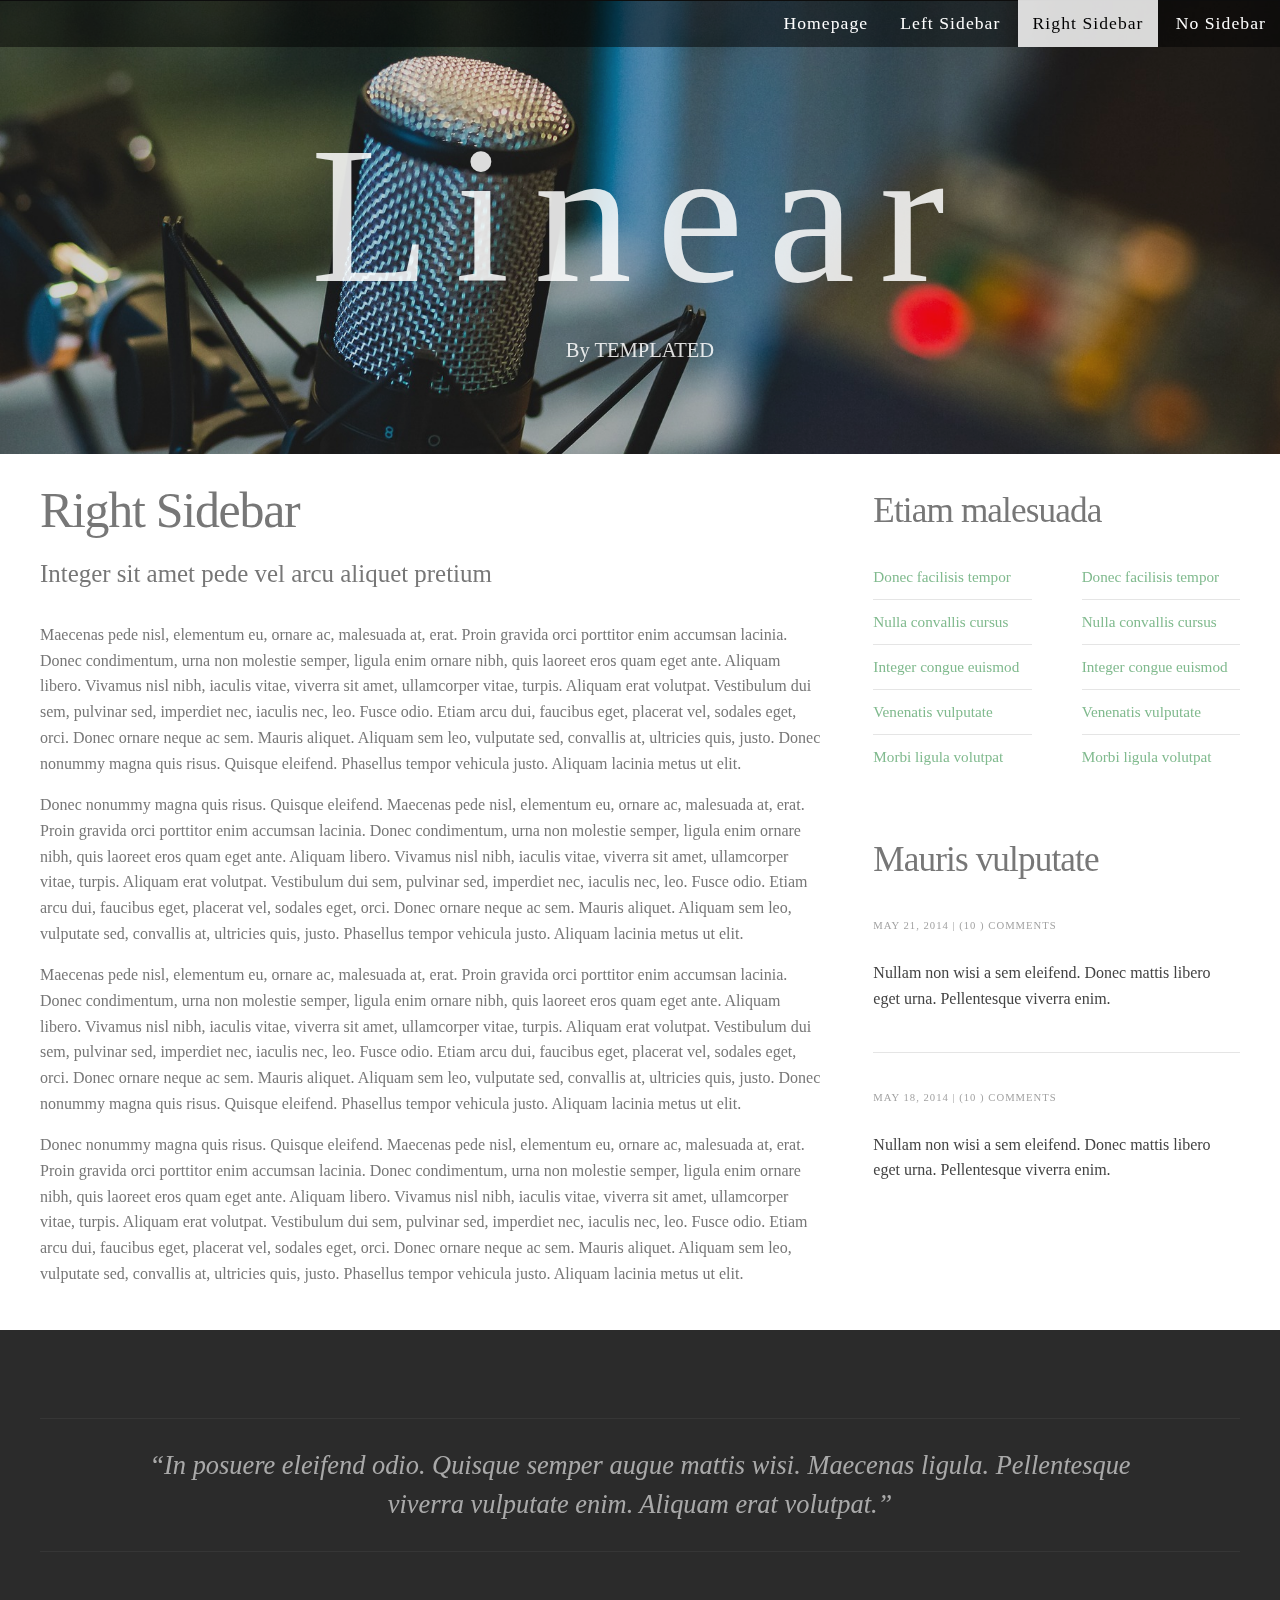
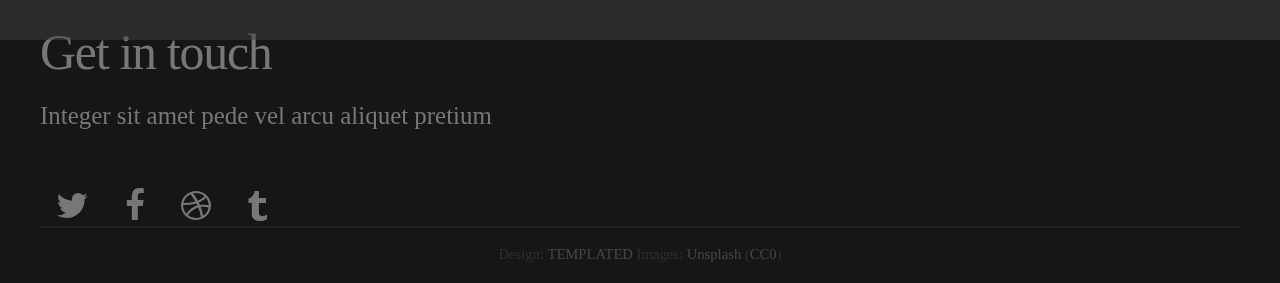
<file: right-sidebar.html>
<!DOCTYPE HTML>
<!--
	Linear by TEMPLATED
    templated.co @templatedco
    Released for free under the Creative Commons Attribution 3.0 license (templated.co/license)
-->
<html>
	<head>
		<title>Linear by TEMPLATED</title>
		<meta http-equiv="content-type" content="text/html; charset=utf-8" />
		<meta name="description" content="" />
		<meta name="keywords" content="" />
		<link href='http://fonts.googleapis.com/css?family=Roboto:400,100,300,700,500,900' rel='stylesheet' type='text/css'>
		<script src="http://ajax.googleapis.com/ajax/libs/jquery/1.11.0/jquery.min.js"></script>
		<script src="js/skel.min.js"></script>
		<script src="js/skel-panels.min.js"></script>
		<script src="js/init.js"></script>
		<noscript>
			<link rel="stylesheet" href="css/skel-noscript.css" />
			<link rel="stylesheet" href="css/style.css" />
			<link rel="stylesheet" href="css/style-desktop.css" />
		</noscript>
	</head>
	<body>

	<!-- Header -->
		<div id="header">
			<div id="nav-wrapper"> 
				<!-- Nav -->
				<nav id="nav">
					<ul>
						<li><a href="index.html">Homepage</a></li>
						<li><a href="left-sidebar.html">Left Sidebar</a></li>
						<li class="active"><a href="right-sidebar.html">Right Sidebar</a></li>
						<li><a href="no-sidebar.html">No Sidebar</a></li>
					</ul>
				</nav>
			</div>
			<div class="container"> 
				
				<!-- Logo -->
				<div id="logo">
					<h1><a href="#">Linear</a></h1>
					<span class="tag">By TEMPLATED</span>
				</div>
			</div>
		</div>
	<!-- Header --> 

	<!-- Main -->
		<div id="main">
			<div class="container">
				<div class="row">

					<!-- Content -->
					<div id="content" class="8u skel-cell-important">
						<section>
							<header>
								<h2>Right Sidebar</h2>
								<span class="byline">Integer sit amet pede vel arcu aliquet pretium</span>
							</header>
							<p>Maecenas pede nisl, elementum eu, ornare ac, malesuada at, erat. Proin gravida orci porttitor enim accumsan lacinia. Donec condimentum, urna non molestie semper, ligula enim ornare nibh, quis laoreet eros quam eget ante. Aliquam libero. Vivamus nisl nibh, iaculis vitae, viverra sit amet, ullamcorper vitae, turpis. Aliquam erat volutpat. Vestibulum dui sem, pulvinar sed, imperdiet nec, iaculis nec, leo. Fusce odio. Etiam arcu dui, faucibus eget, placerat vel, sodales eget, orci. Donec ornare neque ac sem. Mauris aliquet. Aliquam sem leo, vulputate sed, convallis at, ultricies quis, justo. Donec nonummy magna quis risus. Quisque eleifend. Phasellus tempor vehicula justo. Aliquam lacinia metus ut elit.</p>
							<p>Donec nonummy magna quis risus. Quisque eleifend. Maecenas pede nisl, elementum eu, ornare ac, malesuada at, erat. Proin gravida orci porttitor enim accumsan lacinia. Donec condimentum, urna non molestie semper, ligula enim ornare nibh, quis laoreet eros quam eget ante. Aliquam libero. Vivamus nisl nibh, iaculis vitae, viverra sit amet, ullamcorper vitae, turpis. Aliquam erat volutpat. Vestibulum dui sem, pulvinar sed, imperdiet nec, iaculis nec, leo. Fusce odio. Etiam arcu dui, faucibus eget, placerat vel, sodales eget, orci. Donec ornare neque ac sem. Mauris aliquet. Aliquam sem leo, vulputate sed, convallis at, ultricies quis, justo. Phasellus tempor vehicula justo. Aliquam lacinia metus ut elit.</p>
							<p>Maecenas pede nisl, elementum eu, ornare ac, malesuada at, erat. Proin gravida orci porttitor enim accumsan lacinia. Donec condimentum, urna non molestie semper, ligula enim ornare nibh, quis laoreet eros quam eget ante. Aliquam libero. Vivamus nisl nibh, iaculis vitae, viverra sit amet, ullamcorper vitae, turpis. Aliquam erat volutpat. Vestibulum dui sem, pulvinar sed, imperdiet nec, iaculis nec, leo. Fusce odio. Etiam arcu dui, faucibus eget, placerat vel, sodales eget, orci. Donec ornare neque ac sem. Mauris aliquet. Aliquam sem leo, vulputate sed, convallis at, ultricies quis, justo. Donec nonummy magna quis risus. Quisque eleifend. Phasellus tempor vehicula justo. Aliquam lacinia metus ut elit.</p>
							<p>Donec nonummy magna quis risus. Quisque eleifend. Maecenas pede nisl, elementum eu, ornare ac, malesuada at, erat. Proin gravida orci porttitor enim accumsan lacinia. Donec condimentum, urna non molestie semper, ligula enim ornare nibh, quis laoreet eros quam eget ante. Aliquam libero. Vivamus nisl nibh, iaculis vitae, viverra sit amet, ullamcorper vitae, turpis. Aliquam erat volutpat. Vestibulum dui sem, pulvinar sed, imperdiet nec, iaculis nec, leo. Fusce odio. Etiam arcu dui, faucibus eget, placerat vel, sodales eget, orci. Donec ornare neque ac sem. Mauris aliquet. Aliquam sem leo, vulputate sed, convallis at, ultricies quis, justo. Phasellus tempor vehicula justo. Aliquam lacinia metus ut elit.</p>
						</section>
					</div>

					<!-- Sidebar -->
					<div id="sidebar" class="4u">
						<section>
							<header>
								<h2>Etiam malesuada</h2>
							</header>
							<div class="row">
								<section class="6u">
									<ul class="default">
										<li><a href="#">Donec facilisis tempor</a></li>
										<li><a href="#">Nulla convallis cursus</a></li>
										<li><a href="#">Integer congue euismod</a></li>
										<li><a href="#">Venenatis vulputate</a></li>
										<li><a href="#">Morbi ligula volutpat</a></li>
									</ul>
								</section>
								<section class="6u">
									<ul class="default">
										<li><a href="#">Donec facilisis tempor</a></li>
										<li><a href="#">Nulla convallis cursus</a></li>
										<li><a href="#">Integer congue euismod</a></li>
										<li><a href="#">Venenatis vulputate</a></li>
										<li><a href="#">Morbi ligula volutpat</a></li>
									</ul>
								</section>
							</div>
						</section>
						<section>
							<header>
								<h2>Mauris vulputate</h2>
							</header>
							<ul class="style">
								<li>
									<p class="posted">May 21, 2014  |  (10 )  Comments</p>
									<p><a href="#">Nullam non wisi a sem eleifend. Donec mattis libero eget urna. Pellentesque viverra enim.</a></p>
								</li>
								<li>
									<p class="posted">May 18, 2014  |  (10 )  Comments</p>
									<p><a href="#">Nullam non wisi a sem eleifend. Donec mattis libero eget urna. Pellentesque viverra enim.</a></p>
								</li>
							</ul>
						</section>
					</div>
					
				</div>
			</div>
		</div>
	<!-- /Main -->

	<!-- Tweet -->
		<div id="tweet">
			<div class="container">
				<section>
					<blockquote>&ldquo;In posuere eleifend odio. Quisque semper augue mattis wisi. Maecenas ligula. Pellentesque viverra vulputate enim. Aliquam erat volutpat.&rdquo;</blockquote>
				</section>
			</div>
		</div>
	<!-- /Tweet -->

	<!-- Footer -->
		<div id="footer">
			<div class="container">
				<section>
					<header>
						<h2>Get in touch</h2>
						<span class="byline">Integer sit amet pede vel arcu aliquet pretium</span>
					</header>
					<ul class="contact">
						<li><a href="#" class="fa fa-twitter"><span>Twitter</span></a></li>
						<li class="active"><a href="#" class="fa fa-facebook"><span>Facebook</span></a></li>
						<li><a href="#" class="fa fa-dribbble"><span>Pinterest</span></a></li>
						<li><a href="#" class="fa fa-tumblr"><span>Google+</span></a></li>
					</ul>
				</section>
			</div>
		</div>
	<!-- /Footer -->

	<!-- Copyright -->
		<div id="copyright">
			<div class="container">
				Design: <a href="http://templated.co">TEMPLATED</a> Images: <a href="http://unsplash.com">Unsplash</a> (<a href="http://unsplash.com/cc0">CC0</a>)
			</div>
		</div>


	</body>
</html>
</file>
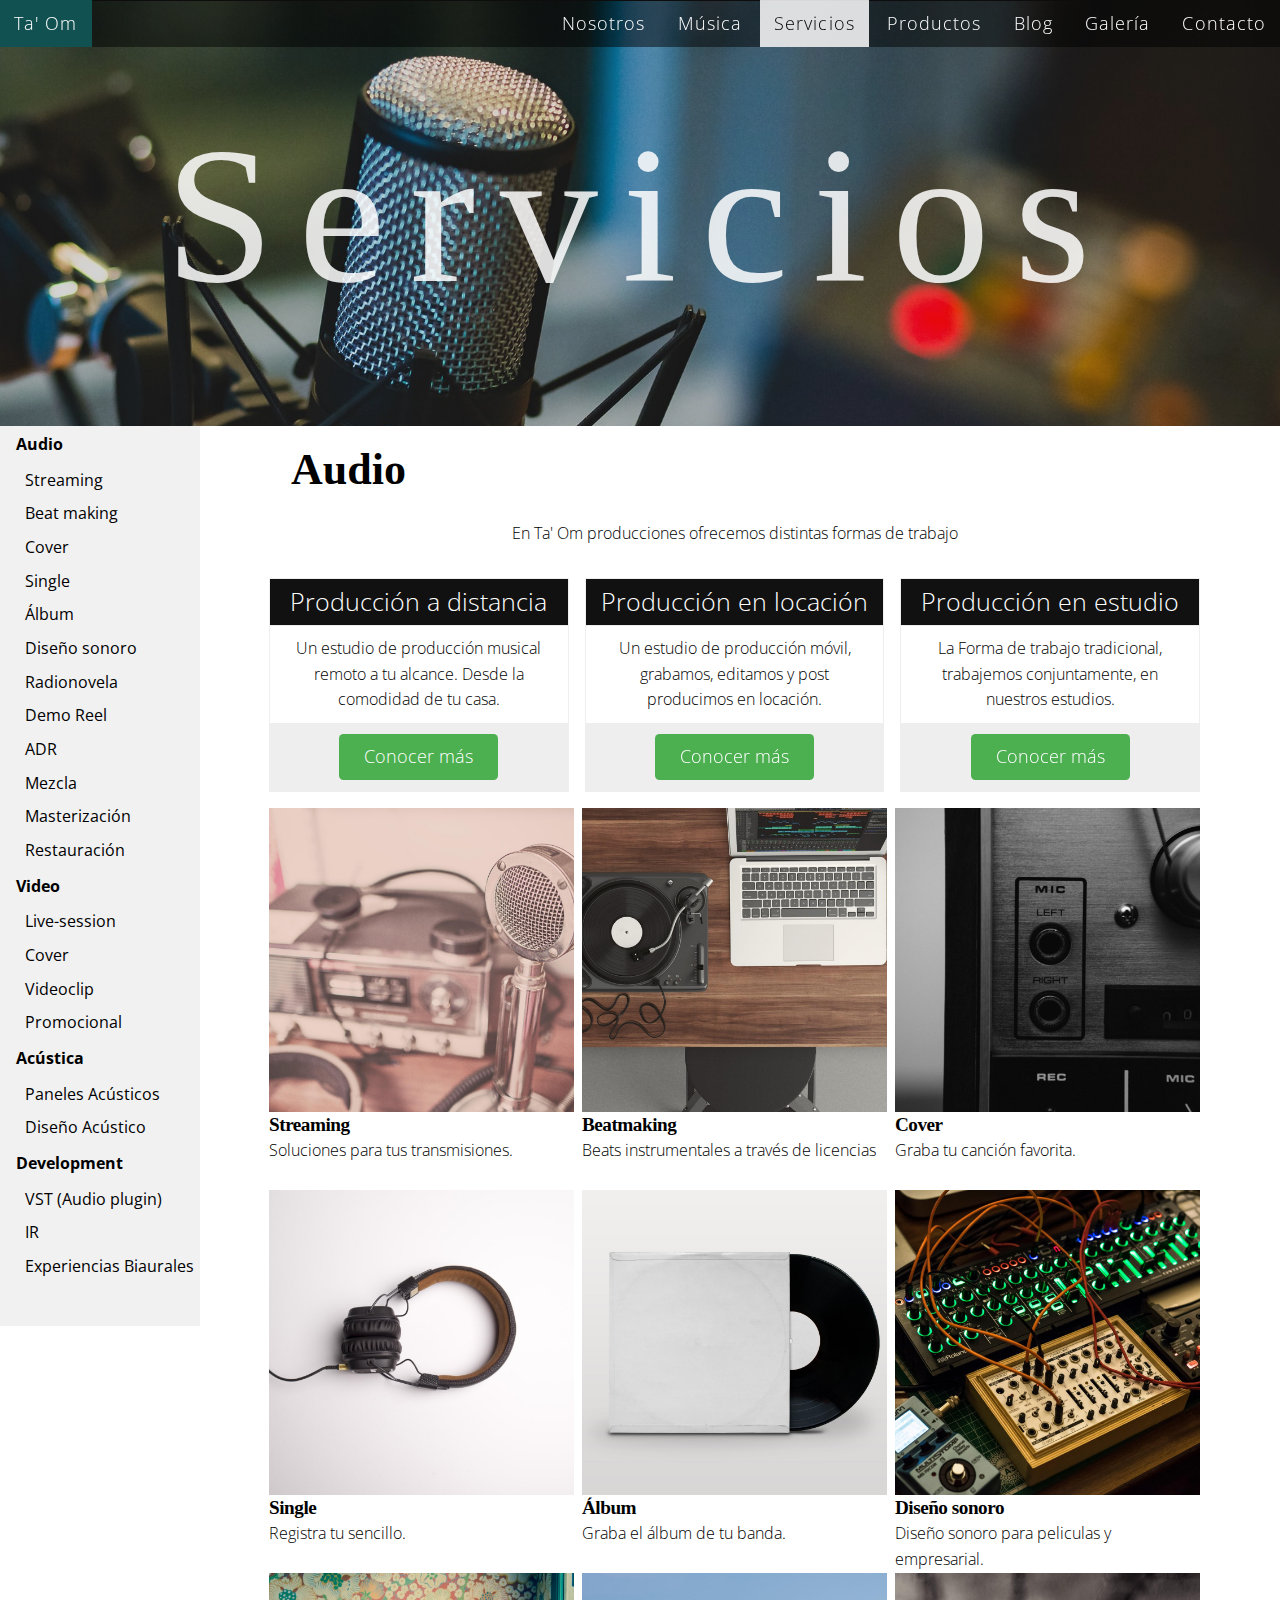
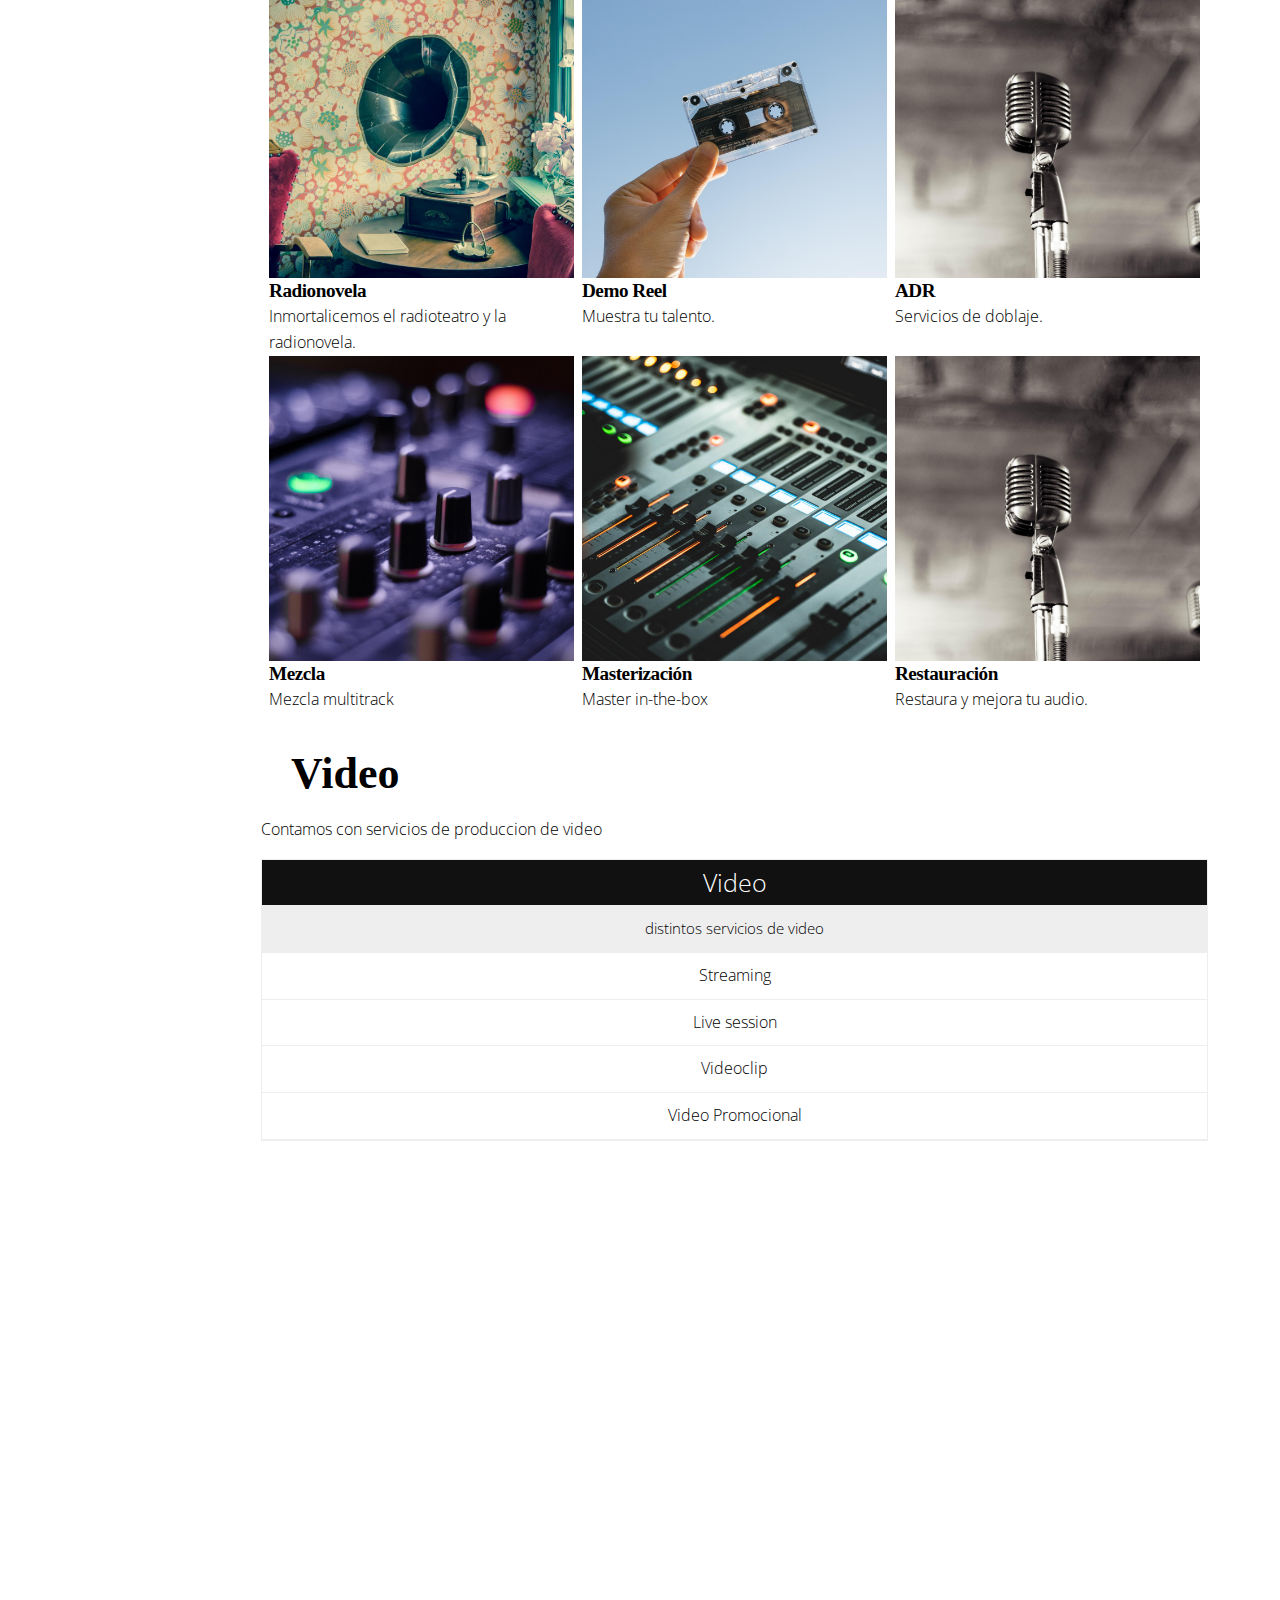
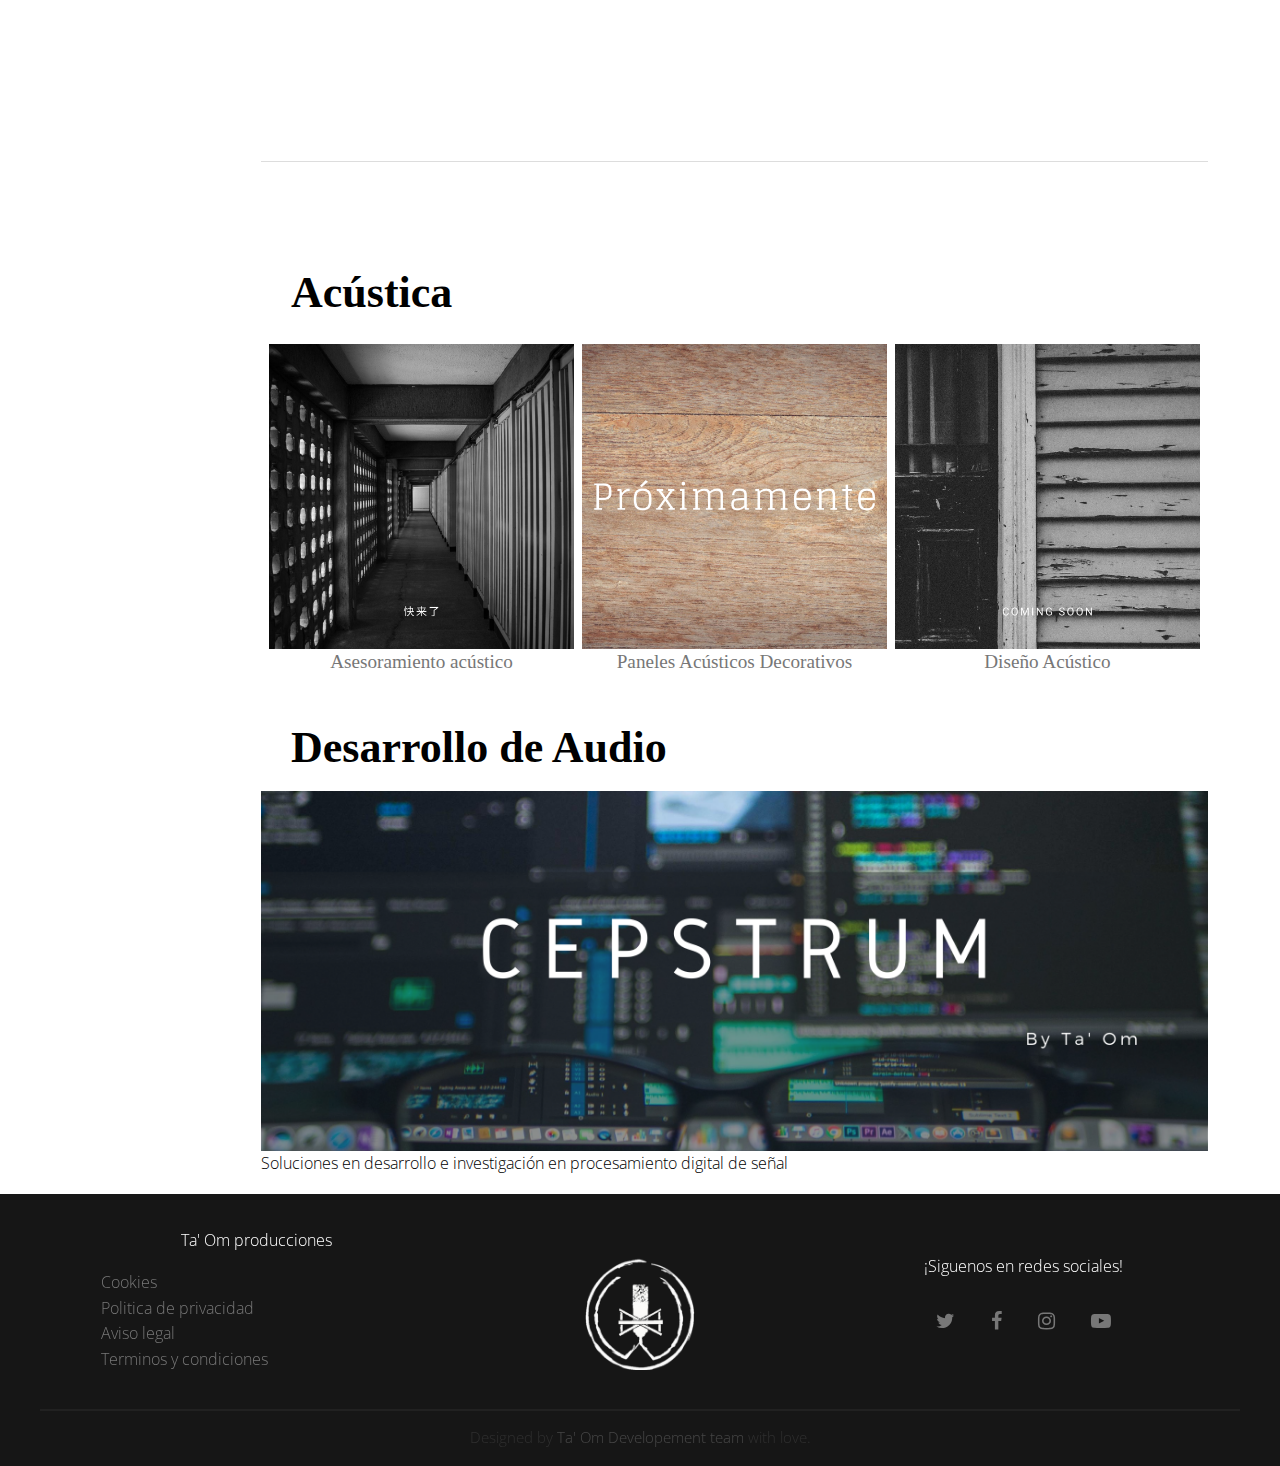
<file: servicios.html>
<!DOCTYPE HTML>
<html lang="es">

<head>
    <title>Ta' Om - Servicios</title>
    <link rel="shortcut icon" href="images/ico_taom.png" type="image/png">
    <meta http-equiv="content-type" content="text/html; charset=utf-8" />
    <meta name="description" content="" />
    <meta name="keywords" content="" />
    <meta name="viewport" content="width=device-width, initial-scale=1.0">
    <link href='http://fonts.googleapis.com/css?family=Roboto:400,100,300,700,500,900' rel='stylesheet' type='text/css'>

    <link href='https://fonts.googleapis.com/css?family=Lustria' rel='stylesheet'>
    <link href='https://fonts.googleapis.com/css?family=Open Sans' rel='stylesheet'>

    <script src="http://ajax.googleapis.com/ajax/libs/jquery/1.11.0/jquery.min.js"></script>
    <script src="js/skel.min.js"></script>
    <script src="js/skel-panels.min.js"></script>
    <script src="js/init.js"></script>

    <link rel="stylesheet" href="css/font-awesome-4.7.0/css/font-awesome.min.css">
    <noscript>
			<link rel="stylesheet" href="css/skel-noscript.css" />
			<link rel="stylesheet" href="css/style.css" />
			<link rel="stylesheet" href="css/style-desktop.css" />
		</noscript>
</head>

<body>

    <!-- Header -->
    <div id="header">
        <div id="nav-wrapper">
            <!-- Nav -->
            <nav id="nav">
                <ul>
                    <li style="float:left"><a href="index.html">Ta' Om</a></li>
                    <li><a href="nosotros.html">Nosotros</a></li>
                    <li><a href="left-sidebar.html">M&uacute;sica</a></li>
                    <li class="active"><a href="servicios.html">Servicios</a></li>
                    <li><a href="left-sidebar.html">Productos </a></li>
                    <li><a href="left-sidebar.html">Blog </a></li>
                    <li><a href="galeria.html">Galer&iacute;a </a></li>
                    <li><a href="left-sidebar.html">Contacto </a></li>
                </ul>
            </nav>
        </div>

        <div class="container">
            <!-- Logo -->
            <div id="logo">
                <h1><a href="#">Servicios</a></h1>
                <!-- <span class="tag">Ta'Om</span>  -->
            </div>
        </div>
    </div>
    <!-- Header -->

    <!-- Main -->
    <div id="main-servicios">

        <div class="container-servicios">

            <ul class="nav-servicios">
                <!-- SUBSERVICIO: <li class="sub"><a href="# "> </a></li> -->
                <li><a href="#audio">Audio</a></li>

                <li class="sub"><a href="#au-stream" onclick="desseleccionar(); seleccionar('NavStream')">Streaming</a></li>
                <li class="sub"><a href="#au-beat" onclick="desseleccionar();seleccionar('NavBeat')">Beat making</a></li>
                <li class="sub"><a href="#au-cover" onclick="desseleccionar();seleccionar('NavCover')">Cover</a></li>
                <li class="sub"><a href="#au-single" onclick="desseleccionar();seleccionar('NavSingle')">Single </a></li>
                <li class="sub"><a href="#au-album" onclick="desseleccionar();seleccionar('NavAlbum')">Álbum</a></li>
                <li class="sub"><a href="#au-diseño" onclick="desseleccionar();seleccionar('NAvDiseno')">Diseño sonoro</a></li>
                <li class="sub"><a href="#au-radio" onclick="desseleccionar();seleccionar('NavRadio')">Radionovela</a></li>
                <li class="sub"><a href="#au-demo" onclick="desseleccionar();seleccionar('NAvDemo')">Demo Reel</a></li>
                <li class="sub"><a href="#au-adr" onclick="desseleccionar();seleccionar('NavAdr')">ADR </a></li>
                <li class="sub"><a href="#au-mezcla" onclick="desseleccionar();seleccionar('NavMix')">Mezcla</a></li>
                <li class="sub"><a href="#au-master" onclick="desseleccionar();seleccionar('NavMaster')">Masterización </a></li>
                <li class="sub"><a href="#au-rest" onclick="desseleccionar();seleccionar('NavRest')">Restauración </a></li>


                <li><a href="#video">Video</a></li>

                <li class="sub"><a href="#video">Live-session</a></li>
                <li class="sub"><a href="#video">Cover</a></li>
                <li class="sub"><a href="#video">Videoclip</a></li>
                <li class="sub"><a href="#video">Promocional</a></li>

                <li><a href="#acustica">Acústica</a></li>

                <li class="sub"><a href="#acustica">Paneles Acústicos</a></li>
                <li class="sub"><a href="#acustica">Diseño Acústico </a></li>

                <li><a href="#dev">Development</a></li>
                <li class="sub"><a href="#dev">VST (Audio plugin)</a></li>
                <li class="sub"><a href="#dev">IR</a></li>
                <li class="sub"><a href="#dev">Experiencias Biaurales</a></li>
            </ul>


            <!-- Inicia forma de trabajo-->

            <div class="servicios">

                <div class="cont-titulo">
                    <h1><a name="audio">Audio</a></h1>
                    <div class="descripcion">
                        <p>En Ta' Om producciones ofrecemos distintas formas de trabajo</p>
                    </div>
                </div>

                <div class="cont-prod-type">
                    <div class="columns-prod-type">
                        <ul class="price">
                            <li class="header">Producción a distancia</li>
                            <li>Un estudio de producción musical remoto a tu alcance. Desde la comodidad de tu casa. </li>

                            <li class="grey"><a href="documentos/Aislamuro.pdf" target="_blank" class="button">Conocer más</a></li>
                        </ul>
                    </div>

                    <div class="columns-prod-type">
                        <ul class="price">
                            <li class="header">Producción en locación</li>
                            <li>Un estudio de producción móvil, grabamos, editamos y post producimos en locación. </li>
                            <li class="grey"><a href="#" class="button">Conocer más</a></li>
                        </ul>
                    </div>

                    <div class="columns-prod-type">
                        <ul class="price">
                            <li class="header">Producción en estudio</li>
                            <li>La Forma de trabajo tradicional, trabajemos conjuntamente, en nuestros estudios. </li>
                            <li class="grey"><a href="#" class="button">Conocer más</a></li>
                        </ul>
                    </div>
                </div>


                <!-- Galería -->
                <div class="cont-gallery-serv">
                    <div class="servicios-gallery">
                        <div class="servicios-row">

                          <!-- Columna 1 -->
                            <div class="servicios-column">
                                <!-- 1 foto col 1 -->
                                <div class="">
                                    <h2>
                                        <a name="au-stream"> </a>
                                    </h2>
                                    <div class="cont-img-text">
                                        <img src="images/servicios/Stream.png" onclick="mostrarImgServ('stream');" class="img-overlay">
                                        <div class="middle-text" onclick="mostrarImgServ('stream');">
                                            <div class="text-overlay">Contactanos</div>
                                        </div>
                                    </div>
                                    <div id="ImgStream" class="img-cont">
                                        <h2>Streaming </h2>
                                        <p>
                                            Soluciones para tus transmisiones.
                                        </p>
                                    </div>
                                </div>

                                <!-- 2 foto col 1-->
                                <div class="">
                                    <h2>
                                        <a name="au-single"></a>
                                    </h2>
                                    <div class="cont-img-text">
                                        <img src="images/servicios/Single.png" onclick="mostrarImgServ('single');" class="img-overlay">
                                        <div class="middle-text" onclick="mostrarImgServ('single');">
                                            <div class="text-overlay">Precios</div>
                                        </div>
                                    </div>
                                    <div id="ImgSingle" class="img-cont">
                                        <h2>Single</h2>
                                        <p>
                                            Registra tu sencillo.
                                        </p>
                                    </div>
                                </div>

                                <!-- 3 foto col 1-->
                                <div class="">
                                    <h2>
                                        <a name="au-radio"></a>
                                    </h2>
                                    <div class="cont-img-text">
                                        <img src="images/servicios/Radio.png" onclick="mostrarImgServ('radio');" class="img-overlay">
                                        <div class="middle-text" onclick="mostrarImgServ('radio');">
                                            <div class="text-overlay">Contactanos</div>
                                        </div>
                                    </div>
                                    <div id="ImgRadio" class="img-cont">
                                        <h2>Radionovela</h2>
                                        <p>
                                            Inmortalicemos el radioteatro y la radionovela.
                                        </p>
                                    </div>
                                </div>

                                <!-- 4 foto col 1-->
                                <div class="">
                                    <h2>
                                        <a name="au-mezcla"></a>
                                    </h2>
                                    <div class="cont-img-text">
                                        <img src="images/servicios/Mix.png" onclick="mostrarImgServ('mix');" class="img-overlay">
                                        <div class="middle-text" onclick="mostrarImgServ('mix');">
                                            <div class="text-overlay">Precios</div>
                                        </div>
                                    </div>
                                    <div id="ImgMix" class="img-cont">
                                        <h2>Mezcla</h2>
                                        <p>
                                            Mezcla multitrack
                                        </p>
                                    </div>
                                </div>

                            </div>

                            <!-- Columna 2 -->
                            <div class="servicios-column">
                                <!-- 1 foto col 2-->
                                <div class="">
                                    <h2>
                                        <a name="au-beat"></a>
                                    </h2>
                                    <div class="cont-img-text">
                                        <img src="images/servicios/Beatmaking.png" onclick="mostrarImgServ('beat');" class="img-overlay">
                                        <div class="middle-text" onclick="mostrarImgServ('beat');">
                                            <div class="text-overlay">Precios</div>
                                        </div>
                                    </div>
                                    <div id="ImgBeat" class="img-cont">
                                        <h2>Beatmaking </h2>
                                        <p>
                                            Beats instrumentales a través de licencias
                                        </p>
                                    </div>
                                </div>


                                <!-- 2 foto  col 2-->
                                <div class="">
                                    <h2>
                                        <a name="au-album"></a>
                                    </h2>
                                    <div class="cont-img-text">
                                        <img src="images/servicios/Album.png" onclick="mostrarImgServ('album');" class="img-overlay">
                                        <div class="middle-text" onclick="mostrarImgServ('album');">
                                            <div class="text-overlay">Precio</div>
                                        </div>
                                    </div>
                                    <div id="ImgAlbum" class="img-cont">
                                        <h2>Álbum</h2>
                                        <p>Graba el álbum de tu banda.</p>
                                    </div>
                                </div>

                                <!-- 3 foto col 2-->
                                <div class="">
                                    <h2>
                                        <a name="au-demo"></a>
                                    </h2>
                                    <div class="cont-img-text">
                                        <img src="images/servicios/Demo.png" onclick="mostrarImgServ('demo');" class="img-overlay">
                                        <div class="middle-text" onclick="mostrarImgServ('demo');">
                                            <div class="text-overlay">Precios</div>
                                        </div>
                                    </div>
                                    <div id="ImgDemo" class="img-cont">
                                        <h2>Demo Reel</h2>
                                        <p>
                                            Muestra tu talento.
                                        </p>
                                    </div>
                                </div>



                                <!-- 4 foto col 2-->
                                <div class="">
                                    <h2>
                                        <a name="au-master"></a>
                                    </h2>
                                    <div class="cont-img-text">
                                        <img src="images/servicios/Master.png" onclick="mostrarImgServ('master');" class="img-overlay">
                                        <div class="middle-text" onclick="mostrarImgServ('master');">
                                            <div class="text-overlay">Precios</div>
                                        </div>
                                    </div>
                                    <div id="ImgMaster" class="img-cont">
                                        <h2>Masterización</h2>
                                        <p>
                                            Master in-the-box
                                        </p>
                                    </div>
                                </div>

                            </div>


                            <!-- Columna 3 -->
                            <div class="servicios-column">
                                <!-- 1 foto col 3-->
                                <div class="">
                                    <h2>
                                        <a name="au-cover"></a>
                                    </h2>
                                    <div class="cont-img-text">
                                        <img src="images/servicios/Cover.png" onclick="mostrarImgServ('cover');" class="img-overlay">
                                        <div class="middle-text" onclick="mostrarImgServ('cover');">
                                            <div class="text-overlay">Precios</div>
                                        </div>
                                    </div>
                                    <div id="ImgCover" class="img-cont">
                                        <h2>Cover</h2>
                                        <p>
                                            Graba tu canción favorita.
                                        </p>
                                    </div>
                                </div>

                                <!-- 2 foto col 3-->
                                <div class="">
                                    <h2>
                                        <a name="au-diseño"></a>
                                    </h2>
                                    <div class="cont-img-text">
                                        <img src="images/servicios/Diseño.png" onclick="mostrarImgServ('diseno');" class="img-overlay">
                                        <div class="middle-text" onclick="mostrarImgServ('diseno');">
                                            <div class="text-overlay">Contactanos</div>
                                        </div>
                                    </div>
                                    <div id="ImgDiseno" class="img-cont">
                                        <h2>Diseño sonoro</h2>
                                        <p>
                                            Diseño sonoro para peliculas y empresarial.
                                        </p>
                                    </div>
                                </div>


                                <!-- 3 foto col 3-->
                                <div class="">
                                    <h2>
                                        <a name="au-adr"></a>
                                    </h2>
                                    <div class="cont-img-text">
                                        <img src="images/servicios/ADR.png" onclick="mostrarImgServ('adr');" class="img-overlay">
                                        <div class="middle-text" onclick="mostrarImgServ('adr');">
                                            <div class="text-overlay">Contactanos</div>
                                        </div>
                                    </div>
                                    <div id="ImgAdr" class="img-cont">
                                        <h2>ADR</h2>
                                        <p>
                                            Servicios de doblaje.
                                        </p>
                                    </div>
                                </div>

                                <!-- 4 foto col 3-->
                                <div class="">
                                    <h2>
                                        <a name="au-rest"></a>
                                    </h2>
                                    <div class="cont-img-text">
                                        <img src="images/servicios/ADR.png" onclick="mostrarImgServ('rest');" class="img-overlay">
                                        <div class="middle-text" onclick="mostrarImgServ('rest');">
                                            <div class="text-overlay">Contactanos</div>
                                        </div>
                                    </div>
                                    <div id="ImgRest" class="img-cont">
                                        <h2>Restauración</h2>
                                        <p>
                                            Restaura y mejora tu audio.
                                        </p>
                                    </div>
                                </div>
                            </div>

                        </div>
                    </div>
                </div>
                <!-- /Galería -->

                <!-- Ventanas Modales-->
                <div id="myStream" class="modal">
                    <span class="close cursor" onclick="closeModal('stream')">&times;</span>
                    <div class="modal-content">
                        <div class="cont-img-text">
                            <img src="images/servicios/Stream.png" style="width:100%">
                            <div class="middle-text-info">
                                <div id="text-info" class="text-overlay-info">
                                    <h2>Streaming</h2>
                                    <p>Soluciona tus problemas de transmisión con nuestra asesoría</p>
                                </div>
                            </div>
                            <div  class="text-overlay"><a href="contacto.html#featured">Contacto</a></div>
                        </div>
                    </div>
                </div>

                <div id="myBeat" class="modal">
                    <span class="close cursor" onclick="closeModal('beat')">&times;</span>
                    <div class="modal-content">
                        <div class="cont-img-text">
                            <img src="images/servicios/licencias.jpg" style="width:100%">
                            <div class="middle-text-info">
                            </div>
                            <div class="text-overlay"><a href="contacto.html#featured">Contacto</a></div>
                        </div>
                    </div>
                </div>

                <div id="myCover" class="modal">
                    <span class="close cursor" onclick="closeModal('cover')">&times;</span>
                    <div class="modal-content">
                        <div class="cont-img-text">
                            <img src="images/servicios/Cover.png" style="width:100%">
                            <div class="middle-text-info">
                                <div id="text-info" class="text-overlay-info">
                                    <h2>Cover</h2>
                                    <p>¡Lanza tu cover, no pierdas tiempo!</p>
                                </div>
                            </div>
                            <div class="text-overlay">Contacto</div>
                        </div>
                    </div>
                </div>

                <div id="mySingle" class="modal">
                    <span class="close cursor" onclick="closeModal('single')">&times;</span>
                    <div class="modal-content">
                        <div class="cont-img-text">
                            <img src="images/servicios/Single.png" style="width:100%">
                            <div class="middle-text-info">
                                <div id="text-info" class="text-overlay-info">
                                    <h2>Single</h2>
                                    <p>Desde $800</p>
                                </div>
                            </div>
                            <div class="text-overlay">Contacto</div>
                        </div>
                    </div>
                </div>

                <div id="myAlbum" class="modal">
                    <span class="close cursor" onclick="closeModal('album')">&times;</span>
                    <div class="modal-content">
                        <div class="cont-img-text">
                            <img src="images/servicios/Album.png" style="width:100%">
                            <div class="middle-text-info">
                                <div id="text-info" class="text-overlay-info">
                                    <h2>Álbum</h2>
                                    <p>Desde $10,000</p>
                                    <p>Los precios varían según el numero de canciones</p>
                                </div>
                            </div>
                            <div class="text-overlay">Contacto</div>
                        </div>
                    </div>
                </div>

                <div id="myDiseno" class="modal">
                    <span class="close cursor" onclick="closeModal('diseno')">&times;</span>
                    <div class="modal-content">
                        <div class="cont-img-text">
                            <img src="images/servicios/Diseño.png" style="width:100%">
                            <div class="middle-text-info">
                                <div id="text-info" class="text-overlay-info">
                                    <h2>Diseño Sonoro</h2>
                                    <p>Los precios varían según el  tiempo y uso</p>
                                </div>
                            </div>
                            <div class="text-overlay">Contacto</div>
                        </div>
                    </div>
                </div>

                <div id="myRadio" class="modal">
                    <span class="close cursor" onclick="closeModal('radio')">&times;</span>
                    <div class="modal-content">
                        <div class="cont-img-text">
                            <img src="images/servicios/Radio.png" style="width:100%">
                            <div class="middle-text-info">
                                <div id="text-info" class="text-overlay-info">
                                    <h2>Radioteatro y Radionovela</h2>
                                    <p>Graba tu radio-teatro y nosotros lo sonorizamos</p>
                                </div>
                            </div>
                            <div class="text-overlay">Contacto</div>
                        </div>
                    </div>
                </div>

                <div id="myDemo" class="modal">
                    <span class="close cursor" onclick="closeModal('demo')">&times;</span>
                    <div class="modal-content">
                        <div class="cont-img-text">
                            <img src="images/servicios/Demo.png" style="width:100%">
                            <div class="middle-text-info">
                                <div id="text-info" class="text-overlay-info">
                                    <h2>Demo Reel</h2>
                                    <p>Armamos un demo profesional de manera conjunta</p>
                                </div>
                            </div>
                            <div class="text-overlay">Contacto</div>
                        </div>
                    </div>
                </div>

                <div id="myAdr" class="modal">
                    <span class="close cursor" onclick="closeModal('adr')">&times;</span>
                    <div class="modal-content">
                        <div class="cont-img-text">
                            <img src="images/servicios/ADR.png" style="width:100%">
                            <div class="middle-text-info">
                                <div id="text-info" class="text-overlay-info">
                                    <h2>Doblaje</h2>
                                    <p>ADR, voz en off y doblaje</p>
                                </div>
                            </div>
                            <div class="text-overlay">Contacto</div>
                        </div>
                    </div>
                </div>

                <div id="myMix" class="modal">
                    <span class="close cursor" onclick="closeModal('mix')">&times;</span>
                    <div class="modal-content">
                        <div class="cont-img-text">
                            <img src="images/servicios/Mix.png" style="width:100%">
                            <div class="middle-text-info">
                                <div id="text-info" class="text-overlay-info">
                                    <h2>Mezcla</h2>
                                    <p>Mezcla multitrack, precios varían dependiendo el número de canales y la duración de la obra</p>
                                </div>
                            </div>
                            <div class="text-overlay">Contacto</div>
                        </div>
                    </div>
                </div>

                <div id="myMaster" class="modal">
                    <span class="close cursor" onclick="closeModal('master')">&times;</span>
                    <div class="modal-content">
                        <div class="cont-img-text">
                            <img src="images/servicios/Master.png" style="width:100%">
                            <div class="middle-text-info">
                                <div id="text-info" class="text-overlay-info">
                                    <h2>Mastering</h2>
                                    <p>Mastering y Mastering por steams</p>
                                </div>
                            </div>
                            <div class="text-overlay">Contacto</div>
                        </div>
                    </div>
                </div>

                <div id="myRest" class="modal">
                    <span class="close cursor" onclick="closeModal('rest')">&times;</span>
                    <div class="modal-content">
                        <div class="cont-img-text">
                            <img src="images/servicios/Master.png" style="width:100%">
                            <div class="middle-text-info">
                                <div id="text-info" class="text-overlay-info">
                                    <h2>Restauración</h2>
                                    <p>Restauración y limpieza de audio</p>
                                </div>
                            </div>
                            <div class="text-overlay">Contacto</div>
                        </div>
                    </div>
                </div>

                <!-- /Ventanas Modales-->


                <div class="cont-titulo">
                    <h1><a name="video">Video</a></h1>
                    <p>Contamos con servicios de produccion de video</p>
                </div>

                <div class="video-serv">
                    <div class="cont-text-video">
                        <ul class="price">
                            <li class="header">Video</li>
                            <li class="grey">distintos servicios de video</li>
                            <li>Streaming </li>
                            <li>Live session</li>
                            <li>Videoclip</li>
                            <li>Video Promocional</li>
                        </ul>
                    </div>
                    <div class="cont-video">
                        <iframe src="https://www.youtube.com/embed/-Dm4bXw4LS4" frameborder="0" allow="accelerometer; autoplay; encrypted-media; gyroscope; picture-in-picture" allowfullscreen></iframe>
                    </div>
                </div>

                <hr>
                <h1><a name="acustica">Acústica</a></h1>
                <p></p>

                <div class="servicios-gallery">
                    <div class="servicios-row">
                        <div class="servicios-column">
                            <div class="">
                                <img src="images/servicios/ProximamenteArqChino.png" class="img-overlay">
                                <div class="img-cont">
                                    <h3>Asesoramiento acústico</h3>
                                </div>
                                <p></p>
                            </div>
                        </div>

                        <div class="servicios-column">
                            <div class="">
                                <img src="images/servicios/ProximamenteMaderaCent.png" class="img-overlay">
                                <div class="img-cont">
                                    <h3>Paneles Acústicos Decorativos</h3>
                                    <p></p>
                                </div>
                            </div>
                        </div>

                        <div class="servicios-column">
                            <div class="">
                                <img src="images/servicios/ProximamenteIng.png" class="img-overlay">
                                <div class="img-cont">
                                    <h3>Diseño Acústico </h3>
                                    <p></p>
                                </div>
                            </div>
                        </div>

                    </div>
                </div>


                <hr>
                <h1><a name="dev">Desarrollo de Audio</a></h1>
                <img src="images/servicios/CepstrumBanner.png" class="img-overlay">
                <p>Soluciones en desarrollo e investigación en procesamiento digital de señal</p>

            </div>
        </div>
    </div>


    <!-- Tweet -->


    <!-- Footer -->
    <footer class="cont-foot">
        <div class="container">
            <div id="info-footer">
                <div class="footer-section">

                    <div class="footer-section-1">
                        <p class="title">Ta' Om producciones</p>
                        <ul>
                            <li><a href="#">Cookies</a></li>
                            <li><a href="#">Politica de privacidad</a></li>
                            <li><a href="#">Aviso legal</a></li>
                            <li><a href="#">Terminos y condiciones</a></li>
                        </ul>
                    </div>

                    <div class="footer-section-2">
                        <p class="title"></p>
                        <div align="center">
                            <img src="images/taomcirculo.png" width="50%" height="50%">
                        </div>
                    </div>

                    <div class="footer-section-3">
                        <p class="title">¡Siguenos en redes sociales!</p>
                        <ul align="center">
                            <li>
                                <a href="https://twitter.com/om_ta" class="fa fa-twitter"></a>
                            </li>
                            <li>
                                <a href="https://www.facebook.com/TaOmProducciones" class="fa fa-facebook"></a>
                            </li>
                            <li>
                                <a href="https://www.instagram.com/taomproducciones/" class="fa fa-instagram"></a>
                            </li>
                            <li>
                                <a href="https://www.youtube.com/channel/UCW76cv77NUIokpb21I_YtLA" class="fa fa-youtube-play"></a>
                            </li>
                        </ul>
                    </div>
                </div>
            </div>
        </div>

        <!-- Copyright -->
        <div id="copyright">
            <div class="container">
                Designed by <a href="http:www.github.com/taom-producciones/">Ta' Om Developement team</a> with love.
                <!--Images: <a href="http://unsplash.com">Unsplash</a>
					(<a href="http://unsplash.com/cc0">CC0</a>) -->
            </div>
        </div>
    </footer>

</body>

</html>
</file>
<file: css/style.css>
/*
	Linear by TEMPLATED
    templated.co @templatedco
    Released for free under the Creative Commons Attribution 3.0 license (templated.co/license)
*/

@charset 'UTF-8';

@font-face{font-family:'FontAwesome';src:url('font/fontawesome-webfont.eot?v=4.0.1');src:url('font/fontawesome-webfont.eot?#iefix&v=4.0.1') format('embedded-opentype'),url('font/fontawesome-webfont.woff?v=4.0.1') format('woff'),url('font/fontawesome-webfont.ttf?v=4.0.1') format('truetype'),url('font/fontawesome-webfont.svg?v=4.0.1#fontawesomeregular') format('svg');font-weight:normal;font-style:normal}

/*********************************************************************************/
/* Basic                                                                         */
/*********************************************************************************/

	body
	{
		margin: 0;
		padding: 0;
		background: #161616;
	}

	body,input,textarea,select
	{
		/*font-family: 'Roboto', sans-serif;*/
		font-family: 'Open Sans';
		font-size: 11pt;
		font-weight: 300;
		line-height: 1.75em;
		color: #777;
	}

	h1,h2,h3,h4,h5,h6
	{
		font-family: 'Lustrie';
		font-weight: 300;
		color: #777;
	}

	h1{
		font-size: 1.75rem;
	}
	p{
		font-size: 1rem;
	}

		h2
		{
			letter-spacing: -0.025em;
		}

		h1 a, h2 a, h3 a, h4 a, h5 a, h6 a
		{
			color: inherit;
			text-decoration: none;
		}

	strong, b
	{
		font-weight: 500;
		color: #000000;
	}

	em, i
	{
		font-style: italic;
	}

	a
	{
		text-decoration: none;
		color: #80BA8E;
	}

	a:hover
	{
		text-decoration: underline;
	}

	sub
	{
		position: relative;
		top: 0.5em;
		font-size: 0.8em;
	}

	sup
	{
		position: relative;
		top: -0.5em;
		font-size: 0.8em;
	}

	hr
	{
		border: 0;
		border-top: solid 1px #ddd;
		margin: 6em 0 0 0;
		padding: 6em 0 0 0;
	}

	blockquote
	{
		border-left: solid 0.5em #ddd;
		padding: 1em 0 1em 2em;
		font-style: italic;
	}

	p, ul, ol, dl, table
	{
		margin-bottom: 1em;
		font-size: 1rem;
	}

	header
	{
		margin-bottom: 1.6em;
	}

		header h2
		{
		}

		header .byline
		{
			display: block;
			margin: 1.5em 0 0 0;
			padding: 0 0 0.5em 0;
		}

	footer
	{
		margin-top: 1em;
	}

	br.clear
	{
		clear: both;
	}

	.pennant
	{
		color: #bbb;
	}

	/* Sections/Articles */

		section,
		article
		{
			margin-bottom: 3em;
		}

		section > :last-child,
		article > :last-child
		{
			margin-bottom: 0;
		}

		section:last-child,
		article:last-child
		{
			margin-bottom: 0;
		}

		.row > section,
		.row > article
		{
			margin-bottom: 0;
		}

	/* Images */

		.image
		{
			display: inline-block;
		}

			.image img
			{
				display: block;
				width: 100%;
			}

			.image.featured
			{
				display: block;
				width: 100%;
				margin: 0 0 2em 0;
			}

			.image.full
			{
				display: block;
				width: 100%;
				margin-bottom: 2em;
			}

			.image.left
			{
				float: left;
				margin: 0 2em 2em 0;
			}

			.image.centered
			{
				display: block;
				margin: 0 0 2em 0;
			}

				.image.centered img
				{
					margin: 0 auto;
					width: auto;
				}

	/* Lists */

		ul.default
		{
			margin: 0;
			padding: 0em 0em 1.5em 0em;
			list-style: none;
		}

			ul.default li
			{
				padding: 0.60em 0em;
				font-size: 0.95em;
				border-top: 1px solid;
				border-color: rgba(0,0,0,.1);
			}

			ul.default li:first-child
			{
				padding-top: 0;
				border-top: none;
			}

			ul.default {
			}

		ul.style li {
			margin: 0;
			padding: 2em 0em 1.5em 0em;
			border-top: 1px solid;
			border-color: rgba(0,0,0,.1);
		}

		ul.style li:first-child
		{
			padding-top: 0;
			border-top: none;
		}

		ul.style img {
			float: left;
			margin-right: 20px;
		}

		ul.style a {
			color: #434343;
		}

		ul.style .posted {
			padding: 0em 0em 1em 0em;
			letter-spacing: 1px;
			text-transform: uppercase;
			font-size: 8pt;
			color: #A2A2A2;
		}

		ul.style .first {
			padding-top: 0px;
			border-top: none;
		}


	/* Buttons */

	.button
	{
		position: relative;
		display: inline-block;
		background: #80BA8E;
		padding: 0.8em 2em;
		text-decoration: none !important;
		font-size: 1.2em;
		font-weight: 300;
		color: #FFF !important;
		-moz-transition: color 0.35s ease-in-out, background-color 0.35s ease-in-out;
		-webkit-transition: color 0.35s ease-in-out, background-color 0.35s ease-in-out;
		-o-transition: color 0.35s ease-in-out, background-color 0.35s ease-in-out;
		-ms-transition: color 0.35s ease-in-out, background-color 0.35s ease-in-out;
		transition: color 0.35s ease-in-out, background-color 0.35s ease-in-out;
		text-align: center;
		border-radius: 0.25em;
	}

	.button:hover
	{
		background: #70AA7E;
		color: #FFF !important;
	}


	/* Gallery */

	.gallery-row {
	    display: flex;
	    flex-wrap: wrap;
	    margin: -1rem -1rem;
	    padding-bottom: 3rem;
	}

	.gallery-column {
  flex: 25%;
  max-width: 25%;
  padding: 0 4px;
}

.gallery-column img {
  margin-top: 8px;
  vertical-align: middle;
	cursor: pointer;
}


/* The Modal (background) */
.modal{
  display: none;
  position: fixed;
  z-index: 1;
  padding: 0;
  left: 0;
  top: 0;
  width: 100%;
  height: 100%;
  overflow: auto;
  background-color: rgba(0,0,0,0.9);
}

/* Modal Content */
.modal-content {
  position: centered;
  margin: auto;
  padding: 50px;
  /*width: 50%;*/
	height: auto;
  max-width: 1080px;
}


/* The Close Button */
.close {
  color: white;
  position: absolute;
	right: 32px;
	top: 32px;
  font-size: 35px;
  font-weight: bold;
}

.close:hover,
.close:focus {
  color: #999;
  text-decoration: none;
  cursor: pointer;
}

/*********************************************************************************/
/* Icons                                                                         */
/* Powered by Font Awesome by Dave Gandy | http://fontawesome.io                 */
/* Licensed under the SIL OFL 1.1 (font), MIT (CSS)                              */
/*********************************************************************************/

	.fa
	{
		text-decoration: none;
	}

		.fa.solo
		{
		}

			.fa.solo span
			{
				display: none;
			}

		.fa:before
		{
			display:inline-block;
			font-family: FontAwesome;
			font-size: 1.25em;
			text-decoration: none;
			font-style: normal;
			font-weight: normal;
			line-height: 1;
			-webkit-font-smoothing:antialiased;
			-moz-osx-font-smoothing:grayscale;
		}

		.fa-lg{font-size:1.3333333333333333em;line-height:.75em;vertical-align:-15%}
		.fa-2x{font-size:2em}
		.fa-3x{font-size:3em}
		.fa-4x{font-size:4em}
		.fa-5x{font-size:5em}
		.fa-fw{width:1.2857142857142858em;text-align:center}
		.fa-ul{padding-left:0;margin-left:2.142857142857143em;list-style-type:none}.fa-ul>li{position:relative}
		.fa-li{position:absolute;left:-2.142857142857143em;width:2.142857142857143em;top:.14285714285714285em;text-align:center}.fa-li.fa-lg{left:-1.8571428571428572em}
		.fa-border{padding:.2em .25em .15em;border:solid .08em #eee;border-radius:.1em}
		.pull-right{float:right}
		.pull-left{float:left}
		.fa.pull-left{margin-right:.3em}
		.fa.pull-right{margin-left:.3em}
		.fa-spin{-webkit-animation:spin 2s infinite linear;-moz-animation:spin 2s infinite linear;-o-animation:spin 2s infinite linear;animation:spin 2s infinite linear}
		@-moz-keyframes spin{0%{-moz-transform:rotate(0deg)} 100%{-moz-transform:rotate(359deg)}}@-webkit-keyframes spin{0%{-webkit-transform:rotate(0deg)} 100%{-webkit-transform:rotate(359deg)}}@-o-keyframes spin{0%{-o-transform:rotate(0deg)} 100%{-o-transform:rotate(359deg)}}@-ms-keyframes spin{0%{-ms-transform:rotate(0deg)} 100%{-ms-transform:rotate(359deg)}}@keyframes spin{0%{transform:rotate(0deg)} 100%{transform:rotate(359deg)}}.fa-rotate-90{filter:progid:DXImageTransform.Microsoft.BasicImage(rotation=1);-webkit-transform:rotate(90deg);-moz-transform:rotate(90deg);-ms-transform:rotate(90deg);-o-transform:rotate(90deg);transform:rotate(90deg)}
		.fa-rotate-180{filter:progid:DXImageTransform.Microsoft.BasicImage(rotation=2);-webkit-transform:rotate(180deg);-moz-transform:rotate(180deg);-ms-transform:rotate(180deg);-o-transform:rotate(180deg);transform:rotate(180deg)}
		.fa-rotate-270{filter:progid:DXImageTransform.Microsoft.BasicImage(rotation=3);-webkit-transform:rotate(270deg);-moz-transform:rotate(270deg);-ms-transform:rotate(270deg);-o-transform:rotate(270deg);transform:rotate(270deg)}
		.fa-flip-horizontal{filter:progid:DXImageTransform.Microsoft.BasicImage(rotation=0, mirror=1);-webkit-transform:scale(-1, 1);-moz-transform:scale(-1, 1);-ms-transform:scale(-1, 1);-o-transform:scale(-1, 1);transform:scale(-1, 1)}
		.fa-flip-vertical{filter:progid:DXImageTransform.Microsoft.BasicImage(rotation=2, mirror=1);-webkit-transform:scale(1, -1);-moz-transform:scale(1, -1);-ms-transform:scale(1, -1);-o-transform:scale(1, -1);transform:scale(1, -1)}
		.fa-stack{position:relative;display:inline-block;width:2em;height:2em;line-height:2em;vertical-align:middle}
		.fa-stack-1x,.fa-stack-2x{position:absolute;left:0;width:100%;text-align:center}
		.fa-stack-1x{line-height:inherit}
		.fa-stack-2x{font-size:2em}
		.fa-inverse{color:#fff}
		.fa-glass:before{content:"\f000"}
		.fa-music:before{content:"\f001"}
		.fa-search:before{content:"\f002"}
		.fa-envelope-o:before{content:"\f003"}
		.fa-heart:before{content:"\f004"}
		.fa-star:before{content:"\f005"}
		.fa-star-o:before{content:"\f006"}
		.fa-user:before{content:"\f007"}
		.fa-film:before{content:"\f008"}
		.fa-th-large:before{content:"\f009"}
		.fa-th:before{content:"\f00a"}
		.fa-th-list:before{content:"\f00b"}
		.fa-check:before{content:"\f00c"}
		.fa-times:before{content:"\f00d"}
		.fa-search-plus:before{content:"\f00e"}
		.fa-search-minus:before{content:"\f010"}
		.fa-power-off:before{content:"\f011"}
		.fa-signal:before{content:"\f012"}
		.fa-gear:before,.fa-cog:before{content:"\f013"}
		.fa-trash-o:before{content:"\f014"}
		.fa-home:before{content:"\f015"}
		.fa-file-o:before{content:"\f016"}
		.fa-clock-o:before{content:"\f017"}
		.fa-road:before{content:"\f018"}
		.fa-download:before{content:"\f019"}
		.fa-arrow-circle-o-down:before{content:"\f01a"}
		.fa-arrow-circle-o-up:before{content:"\f01b"}
		.fa-inbox:before{content:"\f01c"}
		.fa-play-circle-o:before{content:"\f01d"}
		.fa-rotate-right:before,.fa-repeat:before{content:"\f01e"}
		.fa-refresh:before{content:"\f021"}
		.fa-list-alt:before{content:"\f022"}
		.fa-lock:before{content:"\f023"}
		.fa-flag:before{content:"\f024"}
		.fa-headphones:before{content:"\f025"}
		.fa-volume-off:before{content:"\f026"}
		.fa-volume-down:before{content:"\f027"}
		.fa-volume-up:before{content:"\f028"}
		.fa-qrcode:before{content:"\f029"}
		.fa-barcode:before{content:"\f02a"}
		.fa-tag:before{content:"\f02b"}
		.fa-tags:before{content:"\f02c"}
		.fa-book:before{content:"\f02d"}
		.fa-bookmark:before{content:"\f02e"}
		.fa-print:before{content:"\f02f"}
		.fa-camera:before{content:"\f030"}
		.fa-font:before{content:"\f031"}
		.fa-bold:before{content:"\f032"}
		.fa-italic:before{content:"\f033"}
		.fa-text-height:before{content:"\f034"}
		.fa-text-width:before{content:"\f035"}
		.fa-align-left:before{content:"\f036"}
		.fa-align-center:before{content:"\f037"}
		.fa-align-right:before{content:"\f038"}
		.fa-align-justify:before{content:"\f039"}
		.fa-list:before{content:"\f03a"}
		.fa-dedent:before,.fa-outdent:before{content:"\f03b"}
		.fa-indent:before{content:"\f03c"}
		.fa-video-camera:before{content:"\f03d"}
		.fa-picture-o:before{content:"\f03e"}
		.fa-pencil:before{content:"\f040"}
		.fa-map-marker:before{content:"\f041"}
		.fa-adjust:before{content:"\f042"}
		.fa-tint:before{content:"\f043"}
		.fa-edit:before,.fa-pencil-square-o:before{content:"\f044"}
		.fa-share-square-o:before{content:"\f045"}
		.fa-check-square-o:before{content:"\f046"}
		.fa-move:before{content:"\f047"}
		.fa-step-backward:before{content:"\f048"}
		.fa-fast-backward:before{content:"\f049"}
		.fa-backward:before{content:"\f04a"}
		.fa-play:before{content:"\f04b"}
		.fa-pause:before{content:"\f04c"}
		.fa-stop:before{content:"\f04d"}
		.fa-forward:before{content:"\f04e"}
		.fa-fast-forward:before{content:"\f050"}
		.fa-step-forward:before{content:"\f051"}
		.fa-eject:before{content:"\f052"}
		.fa-chevron-left:before{content:"\f053"}
		.fa-chevron-right:before{content:"\f054"}
		.fa-plus-circle:before{content:"\f055"}
		.fa-minus-circle:before{content:"\f056"}
		.fa-times-circle:before{content:"\f057"}
		.fa-check-circle:before{content:"\f058"}
		.fa-question-circle:before{content:"\f059"}
		.fa-info-circle:before{content:"\f05a"}
		.fa-crosshairs:before{content:"\f05b"}
		.fa-times-circle-o:before{content:"\f05c"}
		.fa-check-circle-o:before{content:"\f05d"}
		.fa-ban:before{content:"\f05e"}
		.fa-arrow-left:before{content:"\f060"}
		.fa-arrow-right:before{content:"\f061"}
		.fa-arrow-up:before{content:"\f062"}
		.fa-arrow-down:before{content:"\f063"}
		.fa-mail-forward:before,.fa-share:before{content:"\f064"}
		.fa-resize-full:before{content:"\f065"}
		.fa-resize-small:before{content:"\f066"}
		.fa-plus:before{content:"\f067"}
		.fa-minus:before{content:"\f068"}
		.fa-asterisk:before{content:"\f069"}
		.fa-exclamation-circle:before{content:"\f06a"}
		.fa-gift:before{content:"\f06b"}
		.fa-leaf:before{content:"\f06c"}
		.fa-fire:before{content:"\f06d"}
		.fa-eye:before{content:"\f06e"}
		.fa-eye-slash:before{content:"\f070"}
		.fa-warning:before,.fa-exclamation-triangle:before{content:"\f071"}
		.fa-plane:before{content:"\f072"}
		.fa-calendar:before{content:"\f073"}
		.fa-random:before{content:"\f074"}
		.fa-comment:before{content:"\f075"}
		.fa-magnet:before{content:"\f076"}
		.fa-chevron-up:before{content:"\f077"}
		.fa-chevron-down:before{content:"\f078"}
		.fa-retweet:before{content:"\f079"}
		.fa-shopping-cart:before{content:"\f07a"}
		.fa-folder:before{content:"\f07b"}
		.fa-folder-open:before{content:"\f07c"}
		.fa-resize-vertical:before{content:"\f07d"}
		.fa-resize-horizontal:before{content:"\f07e"}
		.fa-bar-chart-o:before{content:"\f080"}
		.fa-twitter-square:before{content:"\f081"}
		.fa-facebook-square:before{content:"\f082"}
		.fa-camera-retro:before{content:"\f083"}
		.fa-key:before{content:"\f084"}
		.fa-gears:before,.fa-cogs:before{content:"\f085"}
		.fa-comments:before{content:"\f086"}
		.fa-thumbs-o-up:before{content:"\f087"}
		.fa-thumbs-o-down:before{content:"\f088"}
		.fa-star-half:before{content:"\f089"}
		.fa-heart-o:before{content:"\f08a"}
		.fa-sign-out:before{content:"\f08b"}
		.fa-linkedin-square:before{content:"\f08c"}
		.fa-thumb-tack:before{content:"\f08d"}
		.fa-external-link:before{content:"\f08e"}
		.fa-sign-in:before{content:"\f090"}
		.fa-trophy:before{content:"\f091"}
		.fa-github-square:before{content:"\f092"}
		.fa-upload:before{content:"\f093"}
		.fa-lemon-o:before{content:"\f094"}
		.fa-phone:before{content:"\f095"}
		.fa-square-o:before{content:"\f096"}
		.fa-bookmark-o:before{content:"\f097"}
		.fa-phone-square:before{content:"\f098"}
		.fa-twitter:before{content:"\f099"}
		.fa-facebook:before{content:"\f09a"}
		.fa-github:before{content:"\f09b"}
		.fa-unlock:before{content:"\f09c"}
		.fa-credit-card:before{content:"\f09d"}
		.fa-rss:before{content:"\f09e"}
		.fa-hdd-o:before{content:"\f0a0"}
		.fa-bullhorn:before{content:"\f0a1"}
		.fa-bell:before{content:"\f0f3"}
		.fa-certificate:before{content:"\f0a3"}
		.fa-hand-o-right:before{content:"\f0a4"}
		.fa-hand-o-left:before{content:"\f0a5"}
		.fa-hand-o-up:before{content:"\f0a6"}
		.fa-hand-o-down:before{content:"\f0a7"}
		.fa-arrow-circle-left:before{content:"\f0a8"}
		.fa-arrow-circle-right:before{content:"\f0a9"}
		.fa-arrow-circle-up:before{content:"\f0aa"}
		.fa-arrow-circle-down:before{content:"\f0ab"}
		.fa-globe:before{content:"\f0ac"}
		.fa-wrench:before{content:"\f0ad"}
		.fa-tasks:before{content:"\f0ae"}
		.fa-filter:before{content:"\f0b0"}
		.fa-briefcase:before{content:"\f0b1"}
		.fa-fullscreen:before{content:"\f0b2"}
		.fa-group:before{content:"\f0c0"}
		.fa-chain:before,.fa-link:before{content:"\f0c1"}
		.fa-cloud:before{content:"\f0c2"}
		.fa-flask:before{content:"\f0c3"}
		.fa-cut:before,.fa-scissors:before{content:"\f0c4"}
		.fa-copy:before,.fa-files-o:before{content:"\f0c5"}
		.fa-paperclip:before{content:"\f0c6"}
		.fa-save:before,.fa-floppy-o:before{content:"\f0c7"}
		.fa-square:before{content:"\f0c8"}
		.fa-reorder:before{content:"\f0c9"}
		.fa-list-ul:before{content:"\f0ca"}
		.fa-list-ol:before{content:"\f0cb"}
		.fa-strikethrough:before{content:"\f0cc"}
		.fa-underline:before{content:"\f0cd"}
		.fa-table:before{content:"\f0ce"}
		.fa-magic:before{content:"\f0d0"}
		.fa-truck:before{content:"\f0d1"}
		.fa-pinterest:before{content:"\f0d2"}
		.fa-pinterest-square:before{content:"\f0d3"}
		.fa-google-plus-square:before{content:"\f0d4"}
		.fa-google-plus:before{content:"\f0d5"}
		.fa-money:before{content:"\f0d6"}
		.fa-caret-down:before{content:"\f0d7"}
		.fa-caret-up:before{content:"\f0d8"}
		.fa-caret-left:before{content:"\f0d9"}
		.fa-caret-right:before{content:"\f0da"}
		.fa-columns:before{content:"\f0db"}
		.fa-unsorted:before,.fa-sort:before{content:"\f0dc"}
		.fa-sort-down:before,.fa-sort-asc:before{content:"\f0dd"}
		.fa-sort-up:before,.fa-sort-desc:before{content:"\f0de"}
		.fa-envelope:before{content:"\f0e0"}
		.fa-linkedin:before{content:"\f0e1"}
		.fa-rotate-left:before,.fa-undo:before{content:"\f0e2"}
		.fa-legal:before,.fa-gavel:before{content:"\f0e3"}
		.fa-dashboard:before,.fa-tachometer:before{content:"\f0e4"}
		.fa-comment-o:before{content:"\f0e5"}
		.fa-comments-o:before{content:"\f0e6"}
		.fa-flash:before,.fa-bolt:before{content:"\f0e7"}
		.fa-sitemap:before{content:"\f0e8"}
		.fa-umbrella:before{content:"\f0e9"}
		.fa-paste:before,.fa-clipboard:before{content:"\f0ea"}
		.fa-lightbulb-o:before{content:"\f0eb"}
		.fa-exchange:before{content:"\f0ec"}
		.fa-cloud-download:before{content:"\f0ed"}
		.fa-cloud-upload:before{content:"\f0ee"}
		.fa-user-md:before{content:"\f0f0"}
		.fa-stethoscope:before{content:"\f0f1"}
		.fa-suitcase:before{content:"\f0f2"}
		.fa-bell-o:before{content:"\f0a2"}
		.fa-coffee:before{content:"\f0f4"}
		.fa-cutlery:before{content:"\f0f5"}
		.fa-file-text-o:before{content:"\f0f6"}
		.fa-building:before{content:"\f0f7"}
		.fa-hospital:before{content:"\f0f8"}
		.fa-ambulance:before{content:"\f0f9"}
		.fa-medkit:before{content:"\f0fa"}
		.fa-fighter-jet:before{content:"\f0fb"}
		.fa-beer:before{content:"\f0fc"}
		.fa-h-square:before{content:"\f0fd"}
		.fa-plus-square:before{content:"\f0fe"}
		.fa-angle-double-left:before{content:"\f100"}
		.fa-angle-double-right:before{content:"\f101"}
		.fa-angle-double-up:before{content:"\f102"}
		.fa-angle-double-down:before{content:"\f103"}
		.fa-angle-left:before{content:"\f104"}
		.fa-angle-right:before{content:"\f105"}
		.fa-angle-up:before{content:"\f106"}
		.fa-angle-down:before{content:"\f107"}
		.fa-desktop:before{content:"\f108"}
		.fa-laptop:before{content:"\f109"}
		.fa-tablet:before{content:"\f10a"}
		.fa-mobile-phone:before,.fa-mobile:before{content:"\f10b"}
		.fa-circle-o:before{content:"\f10c"}
		.fa-quote-left:before{content:"\f10d"}
		.fa-quote-right:before{content:"\f10e"}
		.fa-spinner:before{content:"\f110"}
		.fa-circle:before{content:"\f111"}
		.fa-mail-reply:before,.fa-reply:before{content:"\f112"}
		.fa-github-alt:before{content:"\f113"}
		.fa-folder-o:before{content:"\f114"}
		.fa-folder-open-o:before{content:"\f115"}
		.fa-expand-o:before{content:"\f116"}
		.fa-collapse-o:before{content:"\f117"}
		.fa-smile-o:before{content:"\f118"}
		.fa-frown-o:before{content:"\f119"}
		.fa-meh-o:before{content:"\f11a"}
		.fa-gamepad:before{content:"\f11b"}
		.fa-keyboard-o:before{content:"\f11c"}
		.fa-flag-o:before{content:"\f11d"}
		.fa-flag-checkered:before{content:"\f11e"}
		.fa-terminal:before{content:"\f120"}
		.fa-code:before{content:"\f121"}
		.fa-reply-all:before{content:"\f122"}
		.fa-mail-reply-all:before{content:"\f122"}
		.fa-star-half-empty:before,.fa-star-half-full:before,.fa-star-half-o:before{content:"\f123"}
		.fa-location-arrow:before{content:"\f124"}
		.fa-crop:before{content:"\f125"}
		.fa-code-fork:before{content:"\f126"}
		.fa-unlink:before,.fa-chain-broken:before{content:"\f127"}
		.fa-question:before{content:"\f128"}
		.fa-info:before{content:"\f129"}
		.fa-exclamation:before{content:"\f12a"}
		.fa-superscript:before{content:"\f12b"}
		.fa-subscript:before{content:"\f12c"}
		.fa-eraser:before{content:"\f12d"}
		.fa-puzzle-piece:before{content:"\f12e"}
		.fa-microphone:before{content:"\f130"}
		.fa-microphone-slash:before{content:"\f131"}
		.fa-shield:before{content:"\f132"}
		.fa-calendar-o:before{content:"\f133"}
		.fa-fire-extinguisher:before{content:"\f134"}
		.fa-rocket:before{content:"\f135"}
		.fa-maxcdn:before{content:"\f136"}
		.fa-chevron-circle-left:before{content:"\f137"}
		.fa-chevron-circle-right:before{content:"\f138"}
		.fa-chevron-circle-up:before{content:"\f139"}
		.fa-chevron-circle-down:before{content:"\f13a"}
		.fa-html5:before{content:"\f13b"}
		.fa-css3:before{content:"\f13c"}
		.fa-anchor:before{content:"\f13d"}
		.fa-unlock-o:before{content:"\f13e"}
		.fa-bullseye:before{content:"\f140"}
		.fa-ellipsis-horizontal:before{content:"\f141"}
		.fa-ellipsis-vertical:before{content:"\f142"}
		.fa-rss-square:before{content:"\f143"}
		.fa-play-circle:before{content:"\f144"}
		.fa-ticket:before{content:"\f145"}
		.fa-minus-square:before{content:"\f146"}
		.fa-minus-square-o:before{content:"\f147"}
		.fa-level-up:before{content:"\f148"}
		.fa-level-down:before{content:"\f149"}
		.fa-check-square:before{content:"\f14a"}
		.fa-pencil-square:before{content:"\f14b"}
		.fa-external-link-square:before{content:"\f14c"}
		.fa-share-square:before{content:"\f14d"}
		.fa-compass:before{content:"\f14e"}
		.fa-toggle-down:before,.fa-caret-square-o-down:before{content:"\f150"}
		.fa-toggle-up:before,.fa-caret-square-o-up:before{content:"\f151"}
		.fa-toggle-right:before,.fa-caret-square-o-right:before{content:"\f152"}
		.fa-euro:before,.fa-eur:before{content:"\f153"}
		.fa-gbp:before{content:"\f154"}
		.fa-dollar:before,.fa-usd:before{content:"\f155"}
		.fa-rupee:before,.fa-inr:before{content:"\f156"}
		.fa-cny:before,.fa-rmb:before,.fa-yen:before,.fa-jpy:before{content:"\f157"}
		.fa-ruble:before,.fa-rouble:before,.fa-rub:before{content:"\f158"}
		.fa-won:before,.fa-krw:before{content:"\f159"}
		.fa-bitcoin:before,.fa-btc:before{content:"\f15a"}
		.fa-file:before{content:"\f15b"}
		.fa-file-text:before{content:"\f15c"}
		.fa-sort-alpha-asc:before{content:"\f15d"}
		.fa-sort-alpha-desc:before{content:"\f15e"}
		.fa-sort-amount-asc:before{content:"\f160"}
		.fa-sort-amount-desc:before{content:"\f161"}
		.fa-sort-numeric-asc:before{content:"\f162"}
		.fa-sort-numeric-desc:before{content:"\f163"}
		.fa-thumbs-up:before{content:"\f164"}
		.fa-thumbs-down:before{content:"\f165"}
		.fa-youtube-square:before{content:"\f166"}
		.fa-youtube:before{content:"\f167"}
		.fa-xing:before{content:"\f168"}
		.fa-xing-square:before{content:"\f169"}
		.fa-youtube-play:before{content:"\f16a"}
		.fa-dropbox:before{content:"\f16b"}
		.fa-stack-overflow:before{content:"\f16c"}
		.fa-instagram:before{content:"\f16d"}
		.fa-flickr:before{content:"\f16e"}
		.fa-adn:before{content:"\f170"}
		.fa-bitbucket:before{content:"\f171"}
		.fa-bitbucket-square:before{content:"\f172"}
		.fa-tumblr:before{content:"\f173"}
		.fa-tumblr-square:before{content:"\f174"}
		.fa-long-arrow-down:before{content:"\f175"}
		.fa-long-arrow-up:before{content:"\f176"}
		.fa-long-arrow-left:before{content:"\f177"}
		.fa-long-arrow-right:before{content:"\f178"}
		.fa-apple:before{content:"\f179"}
		.fa-windows:before{content:"\f17a"}
		.fa-android:before{content:"\f17b"}
		.fa-linux:before{content:"\f17c"}
		.fa-dribbble:before{content:"\f17d"}
		.fa-skype:before{content:"\f17e"}
		.fa-foursquare:before{content:"\f180"}
		.fa-trello:before{content:"\f181"}
		.fa-female:before{content:"\f182"}
		.fa-male:before{content:"\f183"}
		.fa-gittip:before{content:"\f184"}
		.fa-sun-o:before{content:"\f185"}
		.fa-moon-o:before{content:"\f186"}
		.fa-archive:before{content:"\f187"}
		.fa-bug:before{content:"\f188"}
		.fa-vk:before{content:"\f189"}
		.fa-weibo:before{content:"\f18a"}
		.fa-renren:before{content:"\f18b"}
		.fa-pagelines:before{content:"\f18c"}
		.fa-stack-exchange:before{content:"\f18d"}
		.fa-arrow-circle-o-right:before{content:"\f18e"}
		.fa-arrow-circle-o-left:before{content:"\f190"}
		.fa-toggle-left:before,.fa-caret-square-o-left:before{content:"\f191"}
		.fa-dot-circle-o:before{content:"\f192"}
		.fa-wheelchair:before{content:"\f193"}
		.fa-vimeo-square:before{content:"\f194"}
		.fa-turkish-lira:before,.fa-try:before{content:"\f195"}
		.fa-fax:before{content:"\f1ac"}
		.fa-share-alt:before{content:"\f1e0"}
		.fa-cubes:before{content:"\f1b3"}

/*********************************************************************************/
/* Social Icon Styles                                                            */
/*********************************************************************************/

	ul.contact
	{
		padding: 1.5em 0 0 0;
		list-style: none;
		cursor: default;
	}

	ul.contact li
	{
		display: inline-block;
		margin: 0 1em;
	}

	ul.contact li span
	{
		display: none;
		margin: 0;
		padding: 0;
	}

	ul.contact li a
	{
		color: inherit;
		font-size: 1.75em;
		display: inline-block;
		-moz-transition: color 0.35s ease-in-out, background-color 0.35s ease-in-out;
		-webkit-transition: color 0.35s ease-in-out, background-color 0.35s ease-in-out;
		-o-transition: color 0.35s ease-in-out, background-color 0.35s ease-in-out;
		-ms-transition: color 0.35s ease-in-out, background-color 0.35s ease-in-out;
		transition: color 0.35s ease-in-out, background-color 0.35s ease-in-out;
	}

	ul.contact li a:hover
	{
		color: #fff;
	}

/*********************************************************************************/
/* Header                                                                        */
/*********************************************************************************/

	#header
	{
		position: relative;
		background: url(../images/mic_akg.jpg) no-repeat bottom center;
		background-attachment: fixed;
		background-size: cover;
		text-align: center;
	}

		#header:before
		{
			content: '';
			position: absolute;
			left: 0;
			top: 0;
			width: 100%;
			height: 100%;
			background: rgba(64,64,64,0.125);
		}

/*********************************************************************************/
/* Logo                                                                          */
/*********************************************************************************/

	#logo
	{
		position: relative;
		z-index: 1;
	}

		#logo h1
		{
			color: #FFF;
		}

		#logo a
		{
			display: block;
			text-decoration: none;
			font-weight: 300;
			line-height: 1em;
			font-size: 7em;
			/*color: #FFF;*/
			color: rgba(255, 255, 255, 0.85);
			/*letter-spacing: -0.05em;*/
			letter-spacing: 0.125em;
			margin: 0 0 0.125em 0;

		}

		#logo span
		{
			font-size: 1.4em;
			/*color: #FFF;*/
			color: rgba(255, 255, 255, 0.85);
		}

		.esconder-celular{
			display: none;
		}

		/*TABLET*/
		@media only screen and (min-width: 481px){
			.esconder-celular{
				display: block;
			}
		}

/*********************************************************************************/
/* Nav                                                                           */
/*********************************************************************************/

	#nav
	{
	}

		#nav-wrapper
		{
			background: rgba(0, 0, 0, 0.486);
			position: absolute ;
			top: 0;
			left: 0;
			width: 100%;
		}

		#nav > ul
		{
			margin: 0;
			padding: 0;
			text-align: right;
		}

		#nav > ul > li
		{
			display: inline-block;
			/*border-right: 1px solid;
			border-color: rgba(255,255,255,.1);*/
		}
		#nav > ul > li a:hover {
			background-color: #115151;
		  }

			#nav > ul > li:last-child
			{
				padding-right: 0;
				border-right: none;
			}

			#nav > ul > li > a,
			#nav > ul > li > span
			{
				display: inline-block;
				padding: 0.6em 0.8em;		/*padding: 1.5em 1.5em; */
				letter-spacing: 0.06em;
				text-decoration: none;
				/*text-transform: lowercase;*/
				font-size: 1.1em;
				outline: 0;
				color: #FFF;
			}

			#nav li.active a
			{
				color: #000000;
				background: rgba(255, 255, 255, 0.842);
				/*font-weight: bold;*/
			}

			#nav > ul > li > ul
			{
				display: none;
			}

			.active.logo{
				flex : 1 1 auto;
				margin-left: 1.0%;
				/*text-transform: uppercase;*/
				letter-spacing: 1px;
				font-weight: bold;
				font-size: 1.1em;
			}

/*********************************************************************************/
/* Main                                                                          */
/*********************************************************************************/

	#main
	{
		position: relative;
		background: #fff;
	}

	.homepage #content
	{
		text-align: center;
	}

	.homepage #content header h2
	{
	}

	#sidebar h2
	{
		display: block;
		padding-bottom: 0.50em;
	}

/*********************************************************************************/
/* Footer                                                                        */
/*********************************************************************************/

	#info-footer
	{
		padding: 0em 0em;
		position: relative;
		clear: both;
	}
	#info-footer .container
	{
		width: 100%;
	}

	#info-footer .footer-section
	{
		width: 100%;
		height: 100%;
		display: flex;
		flex-direction: column;
		flex-wrap: wrap;
		justify-content: center;
  	align-items: center;
		padding-left: 25px;
		padding-right: 25px;
	}


#info-footer .footer-section-1
{
	flex: 33%;
	padding: 20px;
}

#info-footer .footer-section-2
{
	flex: 33%;
	padding: 20px;
}

#info-footer .footer-section-3
{
	flex: 33%;
	padding: 20px;
}
	#info-footer .title
	{
		text-align: center;
		color: white;
		font-size: 1.85 rem;
	}

	#info-footer .footer-section-1 ul a
	{
		text-align: center;
		color: #777;
		box-sizing: inherit;
		padding: 1em;
	}
	#info-footer .footer-section-2 ul a
	{
		text-align: center;
		color: #777;
	}

	#info-footer .footer-section-3 ul li
	{
		display: inline-block;
	}
	#info-footer .footer-section-3 a
	{
		color: #777;
		box-sizing: inherit;
		padding: 1em;
	}



	#info-footer header .byline
	{
		color: rgba(255,255,255,.2);
	}

/*********************************************************************************/
/* Copyright                                                                     */
/*********************************************************************************/

	#copyright
	{
		position: relative;
		text-align: center;
		color: #774535;
	}

	#copyright .container
	{
		padding: 1em 0em;
		border-top: 2px solid;
		border-color: rgba(255,255,255,.05);
		color:  rgba(255,255,255,.1);
	}

	#copyright a
	{
		text-decoration: none;
		color:  rgba(255,255,255,.2);
	}

/*********************************************************************************/
/* Featured                                                                      */
/*********************************************************************************/

	#featured
	{
		position: relative;
		background: #f2f2f2;
		text-align: center;
	}

	#featured h3
	{
		display: block;
		font-weight: 300;
	}

	#featured .pennant
	{
		font-size: 4em;
	}

	#featured .button
	{
		margin-top: 1.5em;
	}

/*********************************************************************************/
/* Tweet                                                                         */
/*********************************************************************************/

	#tweet
	{
		position: relative;
		text-align: center;
		background: url(../images/mic_pga.jpg) no-repeat center center;
		background-attachment: fixed;
		background-size: cover;
	}

		#tweet:before
		{
			content: '';
			position: absolute;
			left: 0;
			top: 0;
			width: 100%;
			height: 100%;
			background: rgba(64,64,64,0.5);
		}

		#tweet section
		{
			border-top: 1px solid;
			border-bottom: 1px solid;
			border-color: rgba(255,255,255,.1);
		}

		#tweet blockquote
		{
			position: relative;
			border: none;
			margin: 0;
			font-weight: 300;
			color: rgba(255,255,255,.6);
		}

/*********************************************************************************/
/* NOSOTROS                                                                      */
/*********************************************************************************/
/*MOBILE*/
.nosotros {
	width: 100%;
	display: block;
}


.img-info {
    width: 100%;
}

.img-info h2.nombre {
    font-size: 35px;
    text-align: center;
    color: #111;
    line-height: 20px;
}

.img-info h2.puesto {
    padding-top: 10px;
    font-size: 15px;
    text-align: center;
    color: #111;
}


.img-info p {
	width: 100%;
  font-size: 16px;
  color: #111;
	line-height: 18px;
	text-align: justify;

}

.img-avatar {
    width: 100%;
    border-radius: 50%;
}

.socialmedia {
	margin-top: 12px;
	text-align: center;

}
.socialmedia a{
	margin: 0 4px;
	display: inline-block;
	font-size: 1.5em;
	width: 30px;
	height: 30px;
	transition: 0.1s;

}
.socialmedia a:hover{
	transform: scale(1.25);
}
.socialmedia a i{
	color: black;
	line-height: 30px;
}
/*galeria*/
.gallery-column {
	flex: 33.3333%;
	max-width: 33.3333%;
}

/*footer*/
#info-footer .footer-section{
	flex-direction: column;
}
#info-footer ul li{
	display: inline-block;
}

/*TABLET*/
@media only screen and (min-width: 481px){
	.nosotros{
		display: block;
		/*border: 1px solid black;*/
		width: 750px;
		margin: auto;
		clear: both;
	}
	.img-info h2.nombre {
		padding-top: 5px;
	}

	.img-info h2.puesto {
		padding-top: 10px;
		font-size: 15px;
		text-align: center;
		color: #111;
	}

	.img-info p {
		font-size: 15px;
		line-height: 18px;
		padding: 0px 65px 0px 65px;
	}
/*
	.img-avatar{
		border-radius: 20%;
	}
*/
	.img-avatar.A {
		display: block;
		padding-top: 10px;
		width: 35%;
		display: inline-block;
	}
	.img-info.A{
		width: 65%;
		float: right;
		padding-left: 0px;
	}

	.img-info.B{
		width: 65%;
		float: left;
	}

	.img-avatar.B {
		display: block;
		padding-top: 10px;
		width: 35%;
		display: inline-block;
	}
	.centrar-texto-somos{
		padding-left: 100px;
		padding-right: 100px;
	}

/*footer*/
#info-footer .footer-section{
	flex-direction: column;
}
#info-footer ul li{
	display: inline-block;
}


}

/*DESKTOP*/
@media only screen and (min-width: 1000px){
.nosotros{
	width: 800px;
	margin: auto;
	display: block;

}
/*footer*/
#info-footer .footer-section{
	flex-direction: row;
}
#info-footer ul li{
	display: block;
}

}

/*********************************************************************************/
/* SERVICIOS                                                                     */
/*********************************************************************************/
#main-servicios
{
	position: relative;
	background: #fff;
}

/*
	ESTILOS Y FUENTES
*/
#main-servicios .servicios{
	color: black;
}
.servicios h1{
	padding: 10px;
	color: black;
	font-weight: bold;
	margin: 20px;
	text-align: center;
}

.servicios h2{
	color: black;
	font-weight: bold;
	font-size: 2em;
}

/*==================================================
Barra lateral de servicios:
==================================================*/

.nav-servicios {
	list-style-type: none;
	margin: 0;
	padding: 0;
	width: 25%;
	background-color: #f1f1f1;

	position: sticky;
	top: 45px; /*Por la barra de nav de arriba*/
	height: 100vh;

	overflow: auto;
	float: left;
}

/*
==================================================
Elementos principales:
==================================================
*/
.nav-servicios li a {
display: block;
color: #000;
padding: 6px 16px;
text-decoration: none;
font-weight: bold;
}


.nav-servicios li a:hover:not(.active) {
background-color: #555;
color: white;
}
/*
==================================================
Elementos secundarios o subservicios
==================================================
*/
li.sub > a{
padding: 4px 5px;
padding-left: 25px;
font-weight: normal;
}
/*
==================================
Contenido de servicios
==================================
*/

.invisible{
	opacity: 0;
}

.servicios {
margin-left: 25%;
padding: 1px 16px;
/*height: 1000px;*/
}


/* Create three columns of equal width */
.descripcion{
	font-size: 25px;
	text-align: center;
	padding: 8px;
	margin-top: auto;
}

.cont-prod-type{
	display: flex;
	flex-direction: column;
}

.columns-prod-type {
	float: left;
	width: 100%;
	padding: 8px;
}

/* Style the list */
.price {
	list-style-type: none;
	border: 1px solid #eee;
	margin: 0;
	padding: 0;
	-webkit-transition: 0.3s;
	transition: 0.3s;
}

/* Add shadows on hover */
.price:hover {
	box-shadow: 0 8px 12px 0 rgba(0,0,0,0.2)
}

/* Pricing header */
.price .header {
	background-color: #111;
	color: white;
	font-size: 25px;
}

/* List items */
.price li {
	border-bottom: 1px solid #eee;
	padding: 10px;
	text-align: center;
}

/* Grey list item */
.price .grey {
	background-color: #eee;
	font-size: 15px;
}

/* The "Sign Up" button */
.button {
	background-color: #4CAF50;
	border: none;
	color: white;
	padding: 10px 25px;
	text-align: center;
	text-decoration: none;
	font-size: 18px;
}


/* Gallery de servicios */
.cont-gallery-serv{
	display: flex;
	position: static;
}

.servicios-gallery{
	float: left;
	width: 100%;
}

.servicios-row {
	display: flex;
	flex-wrap: wrap;
	padding: 0 4px;
}

.servicios-column {
flex: 33.33%;
max-width: 33.33%;
padding: 0 4px;
}

.servicios-column img {
	margin-top: 8px;
	vertical-align: middle;
	width: 100%;
	height: auto;
}

.middle-text {
  transition: .5s ease;
  opacity: 0;
  position: absolute;
  top: 50%;
  left: 50%;
  transform: translate(-50%, -50%);
  -ms-transform: translate(-50%, -50%);
  text-align: center;
}

.middle-text-info {
position: absolute;
top: 50%;
left: 50%;
transform: translate(-50%, -50%);
-ms-transform: translate(-50%, -50%);
text-align: center;
}

.img-overlay{
	opacity: 1;
	display: block;
	width: 100%;
	height: auto;
	transition: .5s ease;
	backface-visibility: hidden;
}
.text-overlay {
	display: none;
  background-color: #4CAF50;
  color: white;
  font-size: 16px;
  padding: 16px 32px;
}

.text-overlay-info {
  background-color: rgba(70, 168, 224,0.5);
  color: white;
  font-size: 16px;
  /*padding: 16px 32px;*/
}

.cont-img-text:hover .img-overlay{
  opacity: 0.3;
}

.cont-img-text:hover .middle-text {
  opacity: 1;
}

.cont-img-text {
  position: relative;
	cursor: pointer;
  width: 100%;
}

.video-serv{
	display: flex;
	flex-direction: column;
}

.cont-video{
	position: relative;
  width: 100%;
	height: 0;
	padding-bottom: 56.25%;
}

.cont-video iframe{
	position: absolute;
	left: 0;
	top: 0;
	width: 100%;
	height: 100%;
}

.cont-text-video{
	float: left;
	margin: 0;
	padding: 0;
	max-height: 315px;
}


.img-cont{
	height: 70px;
}

.img-cont > p{
	font-size: .5rem;
}

.img-cont > h2{
	font-size: .7rem;
}

.img-cont > h3{
	font-size: 0.7rem;
	text-align: center;
}

/*
==================================
Relacion de aspecto en modo
tableta y escritorio
==================================
*/
/*tamaño < 480px es celular en esta plantilla */

/*Tablet 480 - 768*/
@media only screen and (min-width: 481px){
	.cont-prod-type {
		flex-direction: row;
	}
}

@media only screen and (min-width: 600px) {
.nav-servicios{
	top: 0px;
	width: 18%;
	max-width: 200px;  /*OPCIONAL */
}
.servicios{
	margin-left: 18%;
	/*max-width: 753px;*/
}
/*.cont-prod-type {
	flex-direction: row;
}*/
.servicios h1{
	font-size: 3em;
	text-align: left;
}
.img-cont > p{
	font-size: 1rem;
}

.img-cont > h2{
	font-size: 1.2rem;
}
.img-cont > h3{
	font-size: 1.2rem;
}
.nav-servicios a{
	font-size: 1rem;
}

.modal-content {
	width: 50%;
}

}

/* Laptop desde 1000px */
@media only screen and  (min-width: 1000px){
	.text-overlay {
		display: block;
		background-color: #4CAF50;
		color: white;
		font-size: 16px;
		padding: 16px 32px;
	}
}

@media only screen and  (min-width: 1200px){
	.servicios{
		margin-left: 200px;
		width: 80%;
		padding-left: 4.77%;
	}
}

@media only screen and (min-width: 1441px){
	.img-cont > h3{
		font-size: 1.7rem;
		padding: 10px;
	}

	.servicios{
		margin-left: 175px;
		max-width: 1000px;
		padding: 1px 16px 1px 16px;
	}
	.container-servicios{
		margin: auto;
		width: 960px;
	}
}


/*
FIN SERVICIOS
*/

/* Contacto */

.container-contact {
	margin-left: auto;
	margin-right: auto;
}

@media only screen and (min-width: 481px){
.container-contact {
	margin-left: auto;
	margin-right: auto;
	width: 960px;
}
.col-contact{
	width: 50%;
}
}


/* FIN de Contacto */
</file>
<file: css/style-desktop.css>
/*
	Linear by TEMPLATED
    templated.co @templatedco
    Released for free under the Creative Commons Attribution 3.0 license (templated.co/license)
*/

/*********************************************************************************/
/* Basic                                                                         */
/*********************************************************************************/

	body
	{
	}

	body,input,textarea,select
	{
	}

	header
	{
		margin-bottom: 1.6em;
	}
	
		header h2
		{
			font-size: 3.4em;
		}

		header .byline
		{
			font-size: 1.7em;
		}

/*********************************************************************************/
/* Header                                                                        */
/*********************************************************************************/

	#header
	{
		padding: 8em 0 6em 0;
	}

	.homepage #header
	{
		padding: 16em 0 12em 0;
	}

/*********************************************************************************/
/* Main                                                                          */
/*********************************************************************************/

	#main
	{
		padding: 3em 0em;
	}
	
	.homepage #content header h2
	{
		padding: 0.70em 0em;
		font-size: 2.2em;
	}

	#sidebar h2
	{
		font-size: 2.4em;
	}

/*********************************************************************************/
/* Footer                                                                        */
/*********************************************************************************/
	
	#footer
	{
	}
	
/*********************************************************************************/
/* Featured                                                                      */
/*********************************************************************************/
	
	#featured
	{
		padding: 6em 0em;
	}
	
	#featured h3
	{
		padding: 1.5em 0em;
		font-size: 1.6em;
	}

	#featured header
	{
		margin-bottom: 3em;
	}
	
	#featured p
	{
		line-height: 2em;
		font-size: 1.2em;
	}
	
/*********************************************************************************/
/* Tweet                                                                         */
/*********************************************************************************/
	
	#tweet
	{
		padding: 6em 0em;
	}

	#tweet blockquote
	{
		margin: 0;
		padding: 1em 4em;
		line-height: 1.5em;
		font-size: 1.8em;
	}
</file>
<file: css/skel-noscript.css>
/* Resets (http://meyerweb.com/eric/tools/css/reset/ | v2.0 | 20110126 | License: none (public domain)) */

	html,body,div,span,applet,object,iframe,h1,h2,h3,h4,h5,h6,p,blockquote,pre,a,abbr,acronym,address,big,cite,code,del,dfn,em,img,ins,kbd,q,s,samp,small,strike,strong,sub,sup,tt,var,b,u,i,center,dl,dt,dd,ol,ul,li,fieldset,form,label,legend,table,caption,tbody,tfoot,thead,tr,th,td,article,aside,canvas,details,embed,figure,figcaption,footer,header,hgroup,menu,nav,output,ruby,section,summary,time,mark,audio,video{margin:0;padding:0;border:0;font-size:100%;font:inherit;vertical-align:baseline;}article,aside,details,figcaption,figure,footer,header,hgroup,menu,nav,section{display:block;}body{line-height:1;}ol,ul{list-style:none;}blockquote,q{quotes:none;}blockquote:before,blockquote:after,q:before,q:after{content:'';content:none;}table{border-collapse:collapse;border-spacing:0;}body{-webkit-text-size-adjust:none}

/* Box Model */

	*, *:before, *:after {
		-moz-box-sizing: border-box;
		-webkit-box-sizing: border-box;
		-o-box-sizing: border-box;
		-ms-box-sizing: border-box;
		box-sizing: border-box;
	}

/* Container */

	body {
		min-width: 1200px;
	}

	.container {
		width: 1200px;
		margin-left: auto;
		margin-right: auto;
	}

	/* Modifiers */
	
		.container.small {
			width: 900px;
		}

		.container.big {
			width: 100%;
			max-width: 1500px;
			min-width: 1200px;
		}

/* Grid */

	/* Cells */

		.\31 2u { width: 100% }
		.\31 1u { width: 91.6666666667% }
		.\31 0u { width: 83.3333333333% }
		.\39 u { width: 75% }
		.\38 u { width: 66.6666666667% }
		.\37 u { width: 58.3333333333% }
		.\36 u { width: 50% }
		.\35 u { width: 41.6666666667% }
		.\34 u { width: 33.3333333333% }
		.\33 u { width: 25% }
		.\32 u { width: 16.6666666667% }
		.\31 u { width: 8.3333333333% }
		.\-11u { margin-left: 91.6666666667% }
		.\-10u { margin-left: 83.3333333333% }
		.\-9u { margin-left: 75% }
		.\-8u { margin-left: 66.6666666667% }
		.\-7u { margin-left: 58.3333333333% }
		.\-6u { margin-left: 50% }
		.\-5u { margin-left: 41.6666666667% }
		.\-4u { margin-left: 33.3333333333% }
		.\-3u { margin-left: 25% }
		.\-2u { margin-left: 16.6666666667% }
		.\-1u { margin-left: 8.3333333333% }

		.row > * {
			padding: 50px 0 0 50px;
			float: left;
			-moz-box-sizing: border-box;
			-webkit-box-sizing: border-box;
			-o-box-sizing: border-box;
			-ms-box-sizing: border-box;
			box-sizing: border-box;
		}

		.row + .row > * {
			padding-top: 50px;
		}

		.row {
			margin-left: -50px;
		}

	/* Rows */

		.row:after {
			content: '';
			display: block;
			clear: both;
			height: 0;
		}

		.row:first-child > * {
			padding-top: 0;
		}

		.row > * {
			padding-top: 0;
		}

		/* Modifiers */

			/* Flush */

				.row.flush {
					margin-left: 0;
				}

				.row.flush > * {
					padding: 0 !important;
				}

			/* Quarter */

				.row.quarter > * {
					padding: 12.5px 0 0 12.5px;
				}

				.row.quarter + .row.quarter > * {
					padding-top: 12.5px;
				}

				.row.quarter {
					margin-left: -12.5px;
				}

			/* Half */

				.row.half > * {
					padding: 25px 0 0 25px;
				}

				.row.half + .row.half > * {
					padding-top: 25px;
				}

				.row.half {
					margin-left: -25px;
				}

			/* One and (a) Half */

				.row.oneandhalf > * {
					padding: 75px 0 0 75px;
				}

				.row.oneandhalf + .row.oneandhalf > * {
					padding-top: 75px;
				}

				.row.oneandhalf {
					margin-left: -75px;
				}

			/* Double */

				.row.double > * {
					padding: 100px 0 0 100px;
				}

				.row.double + .row.double > * {
					padding-top: 100px;
				}

				.row.double {
					margin-left: -100px;
				}
</file>
